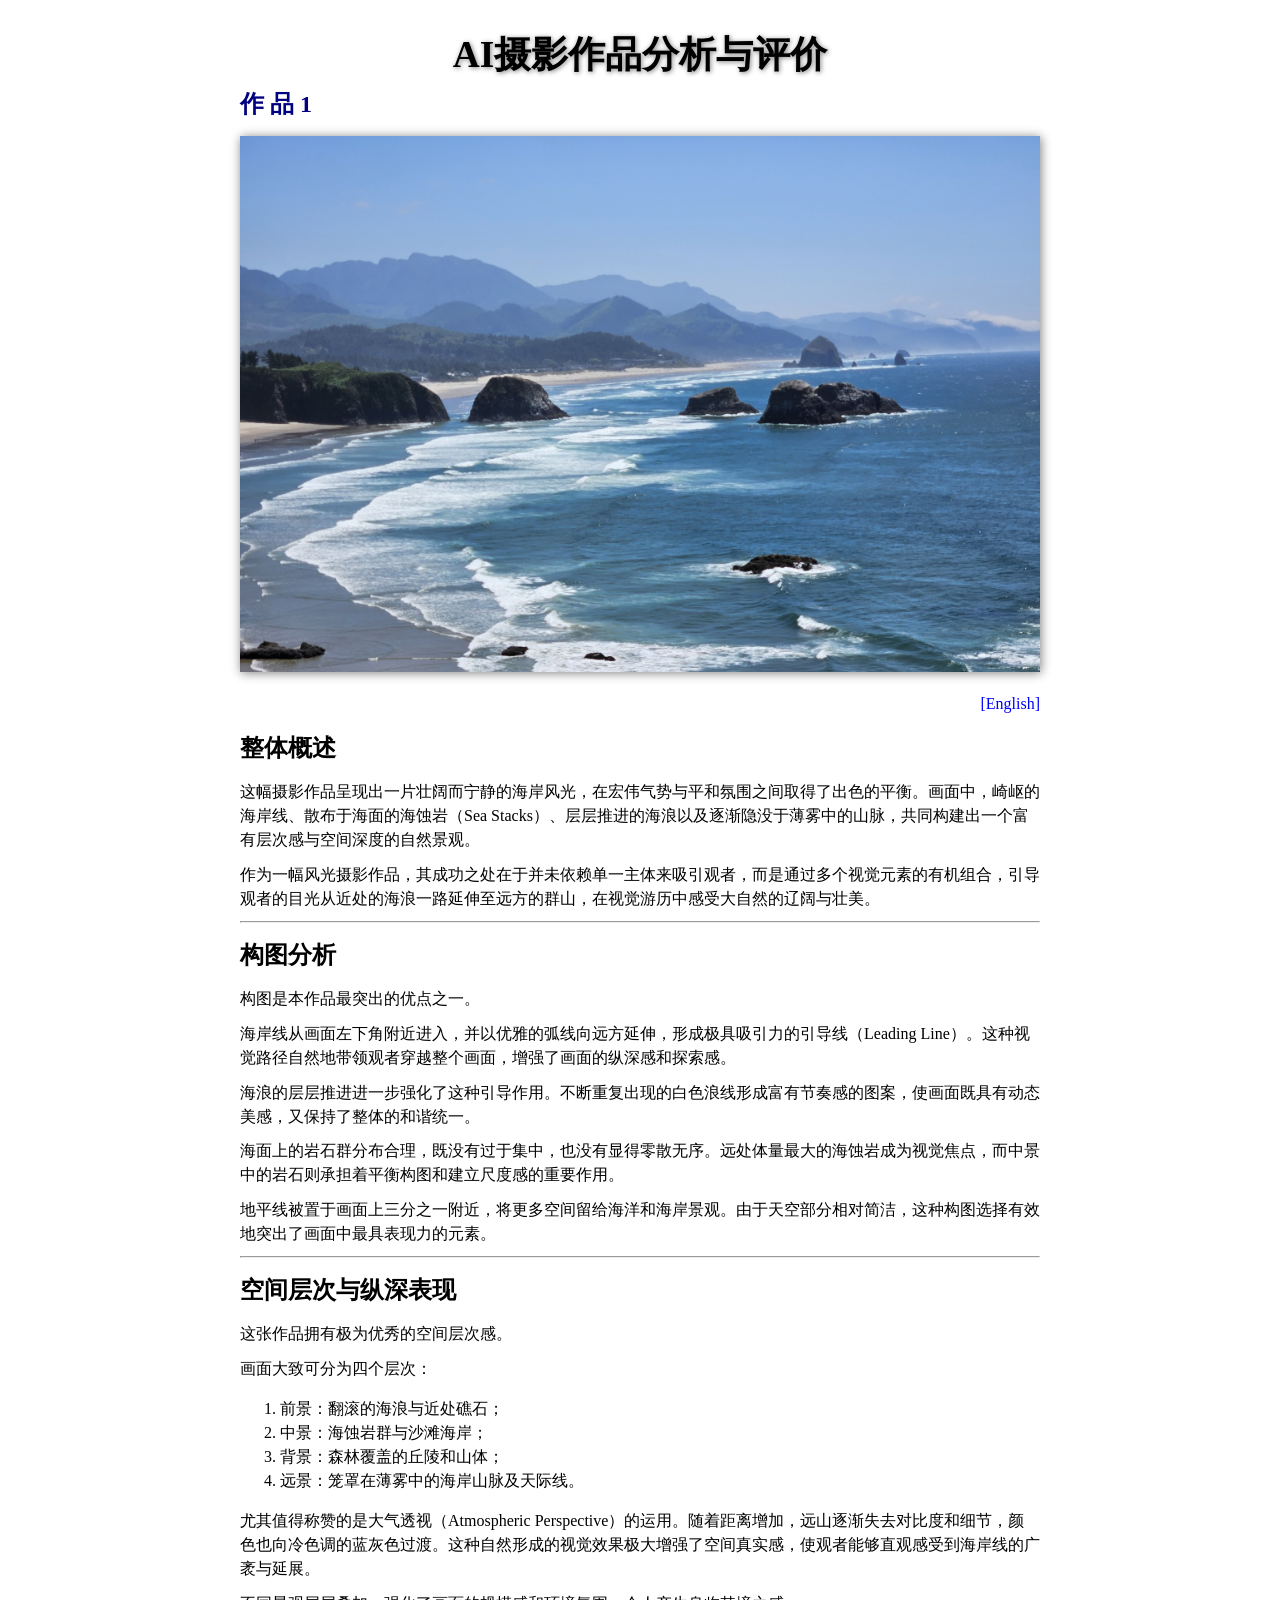
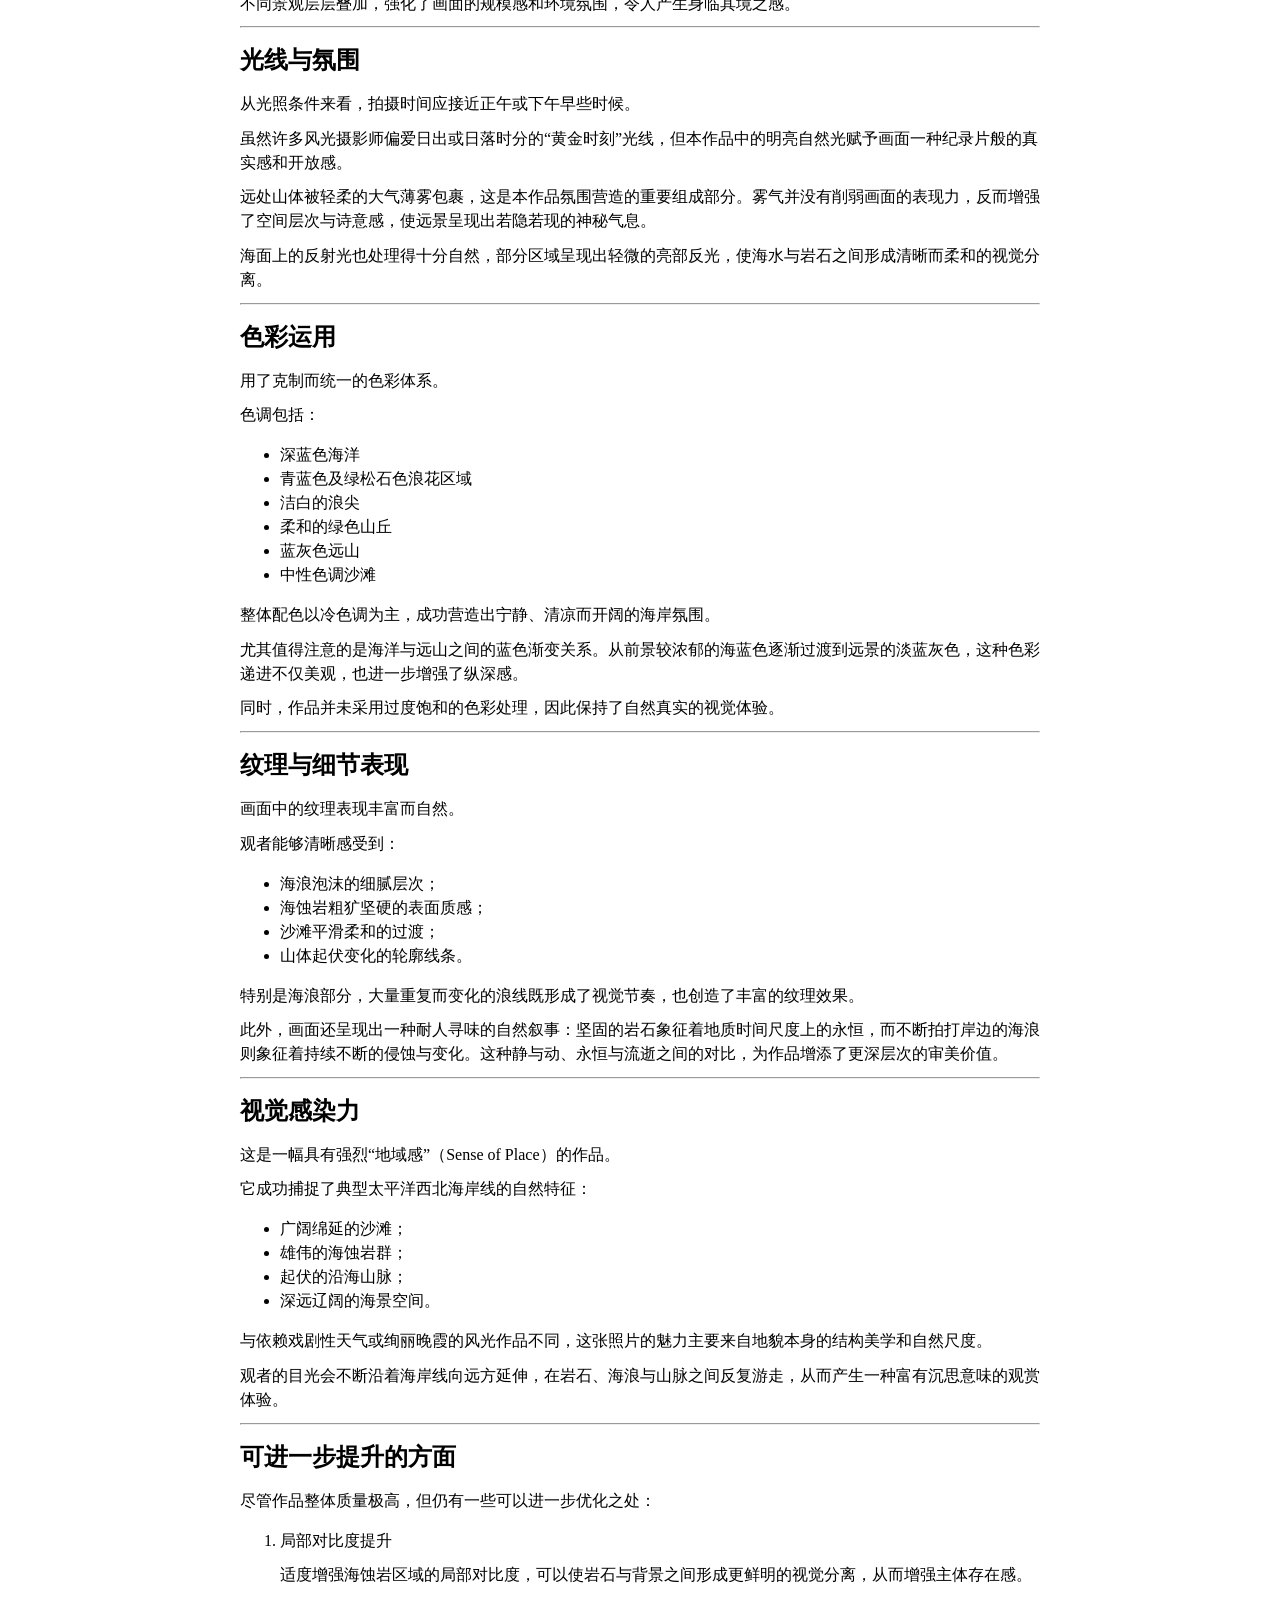
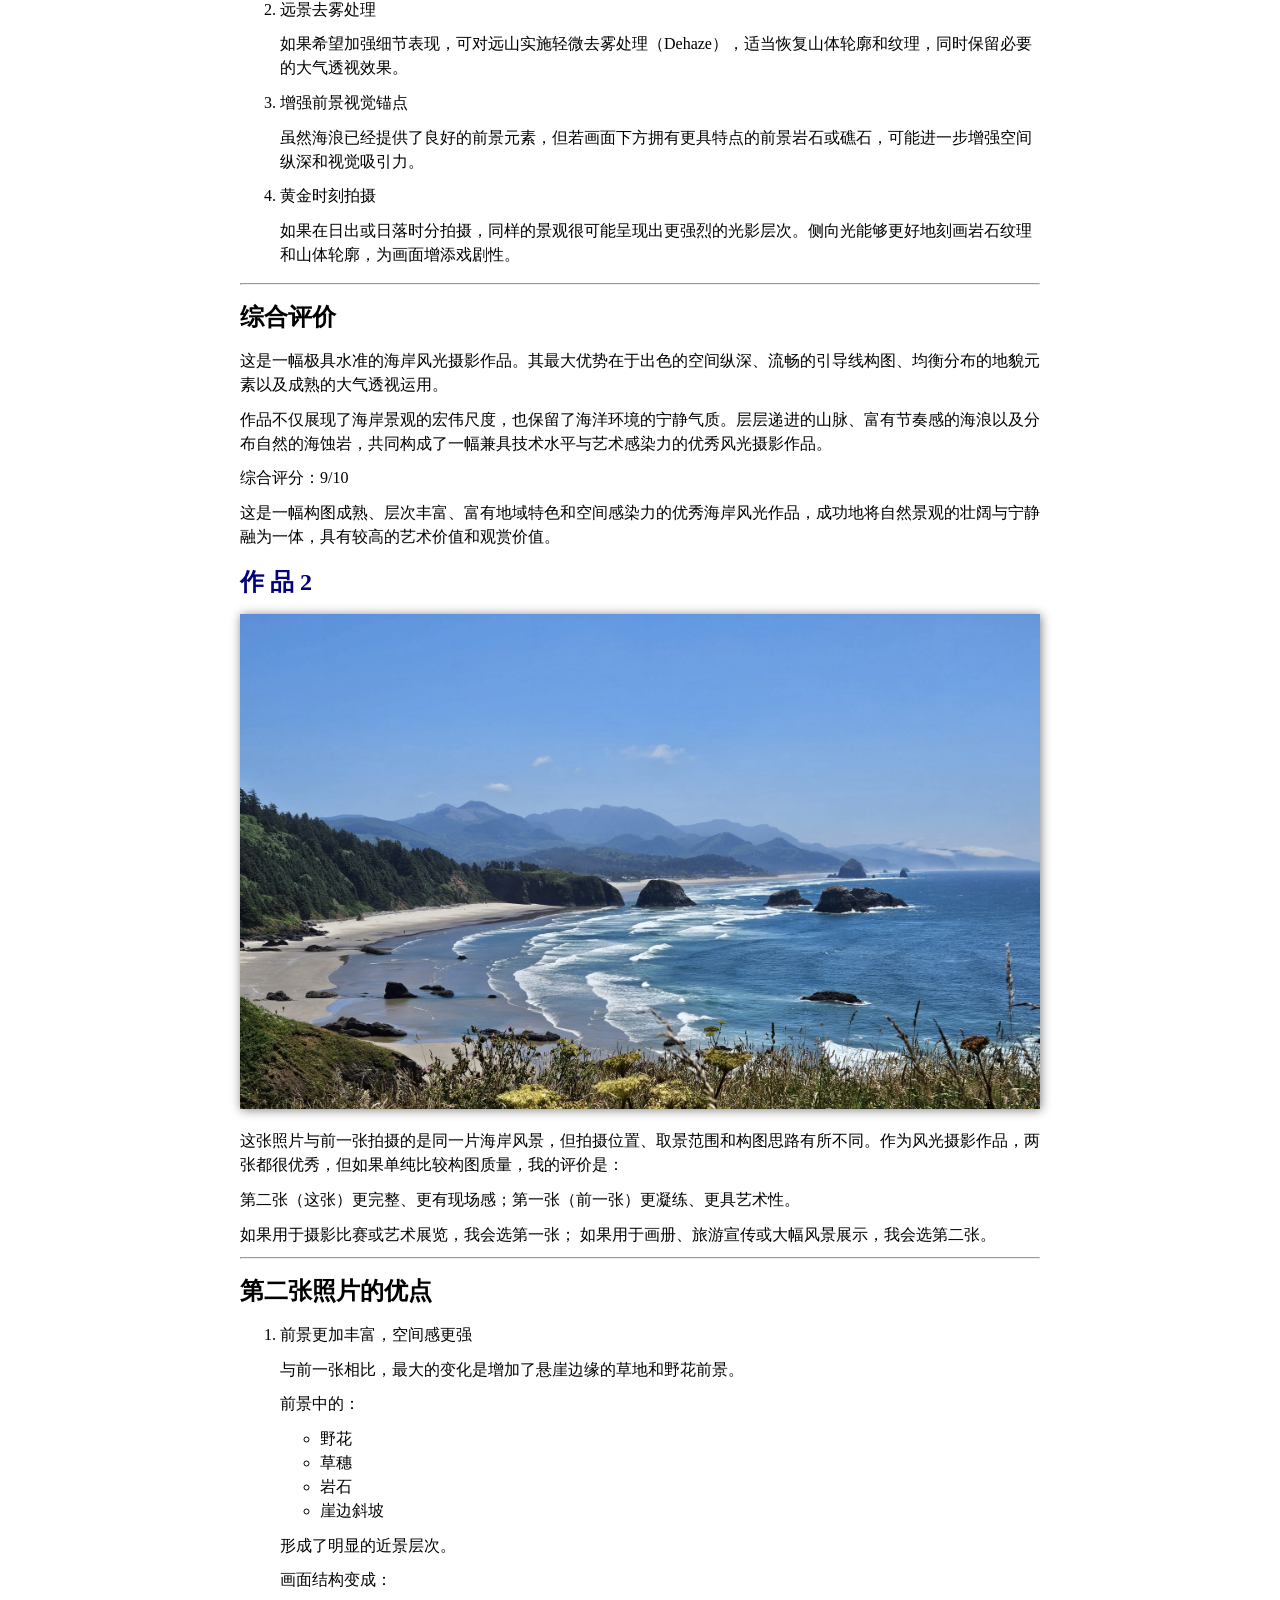
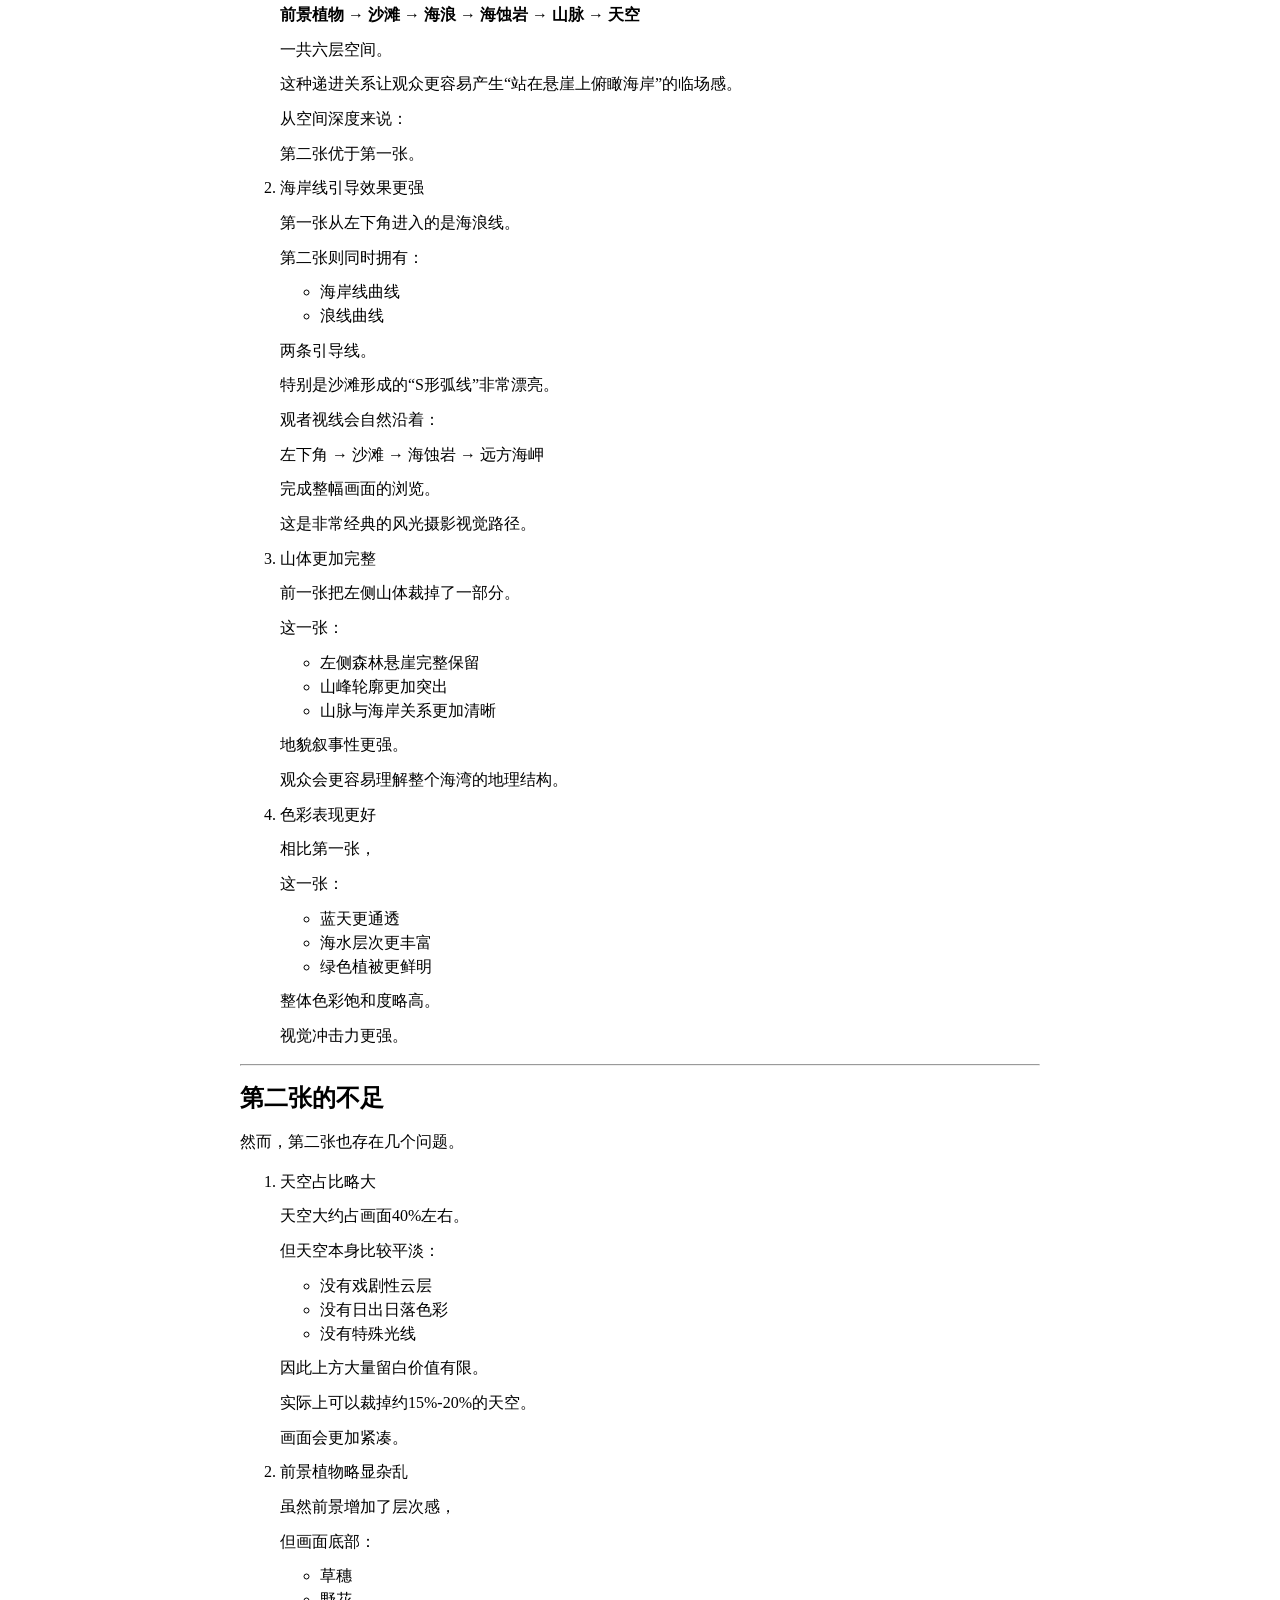
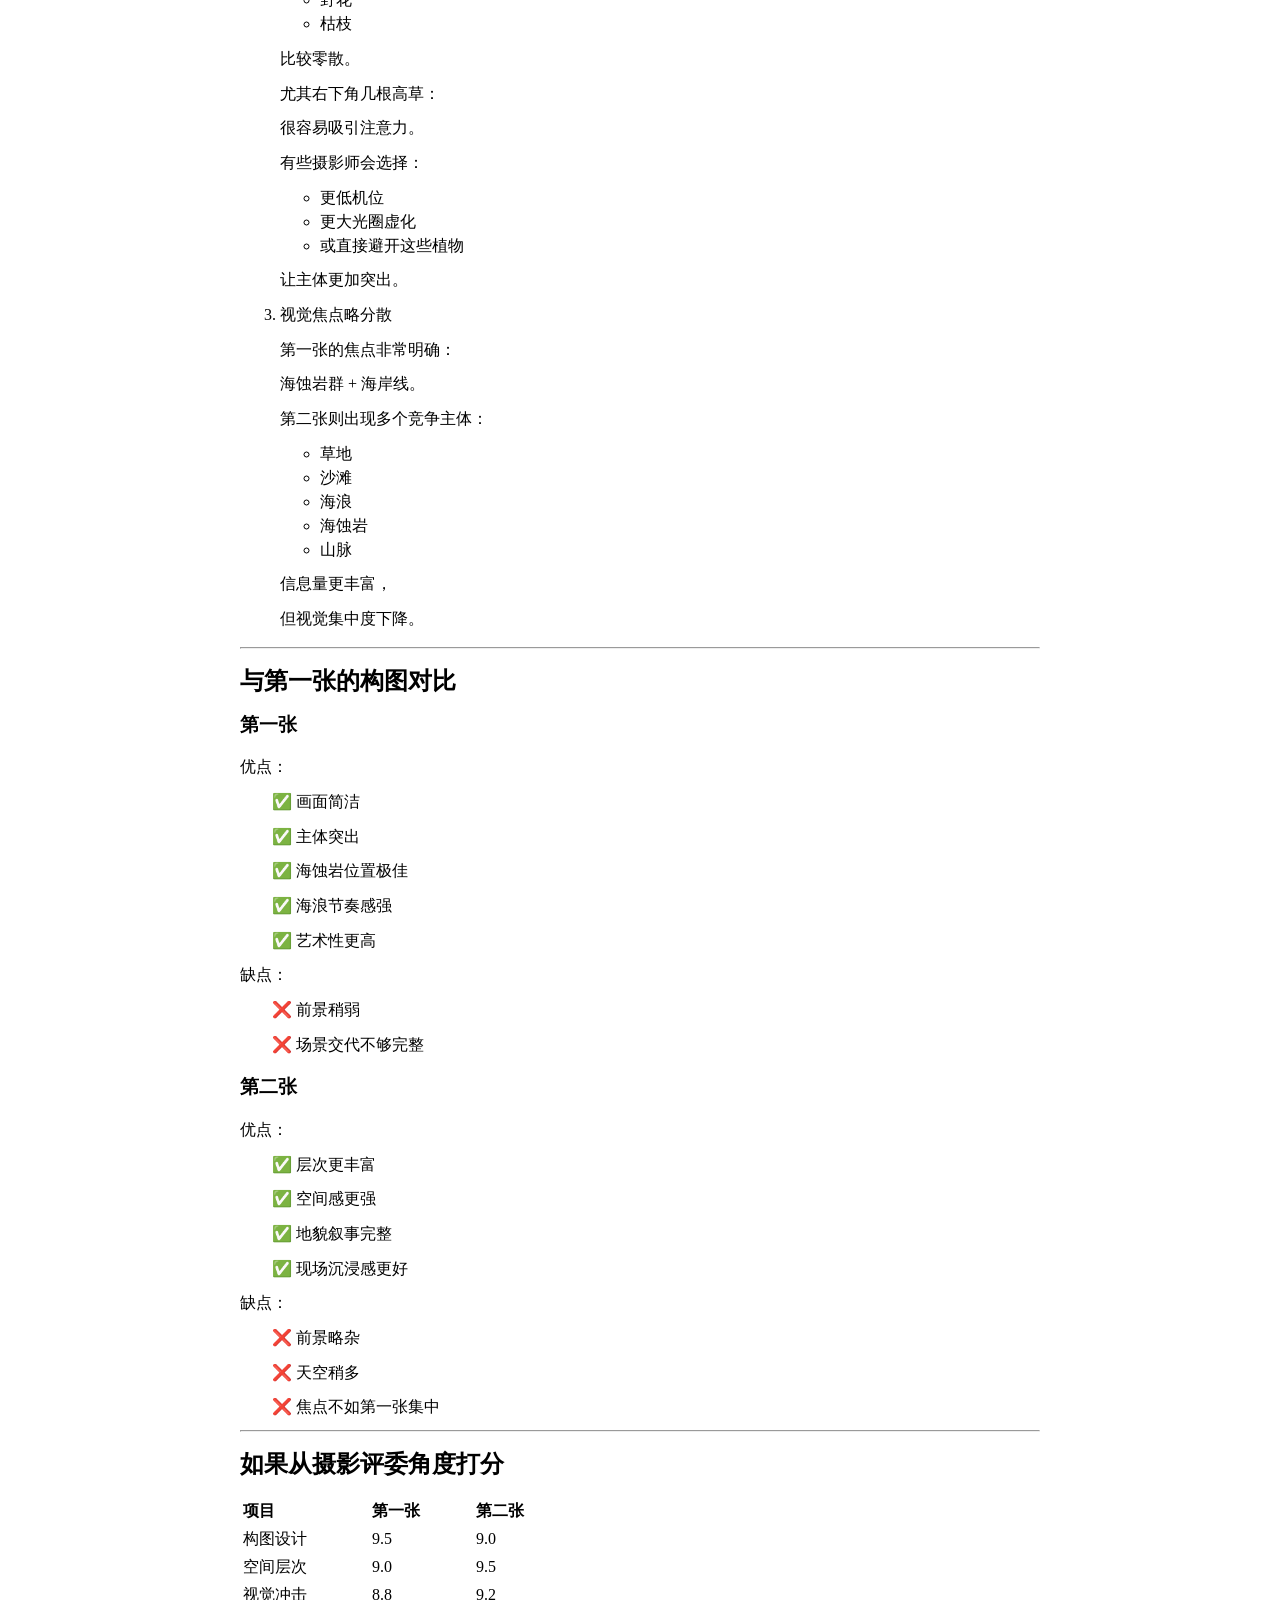
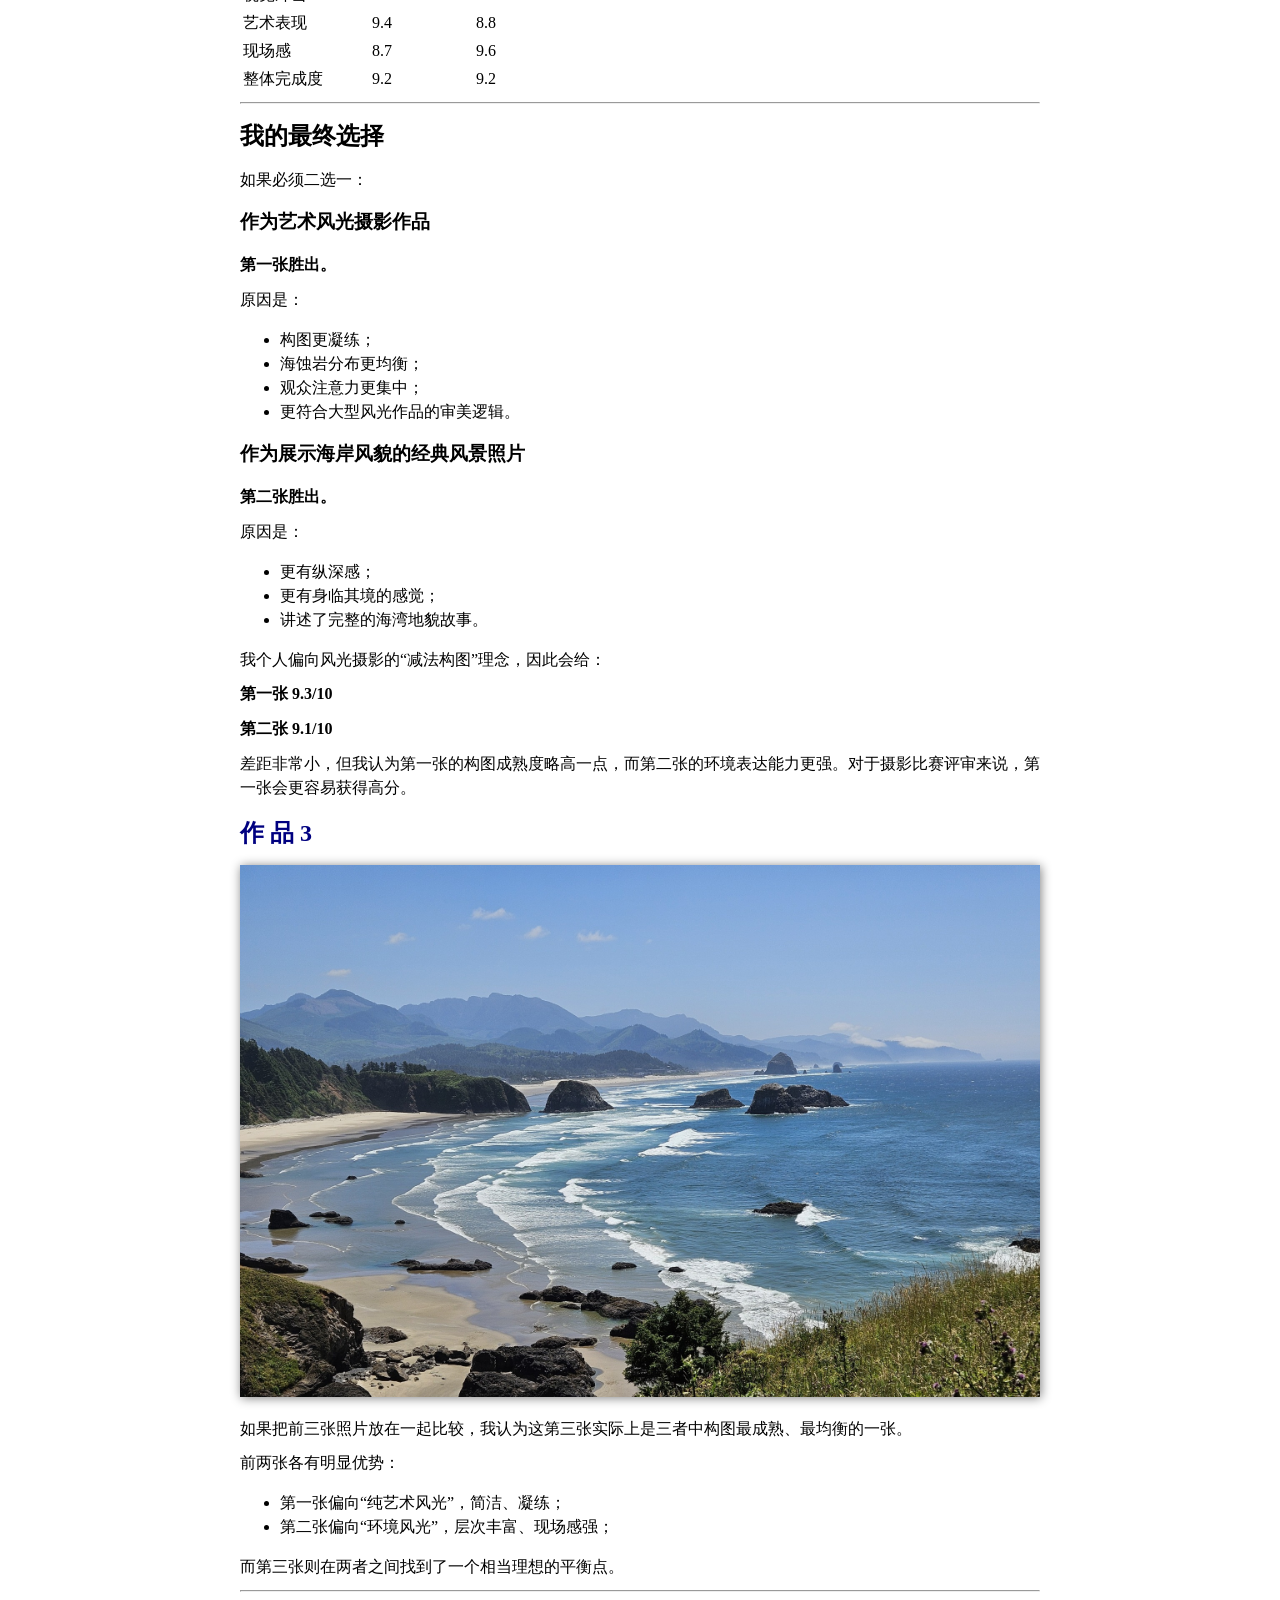
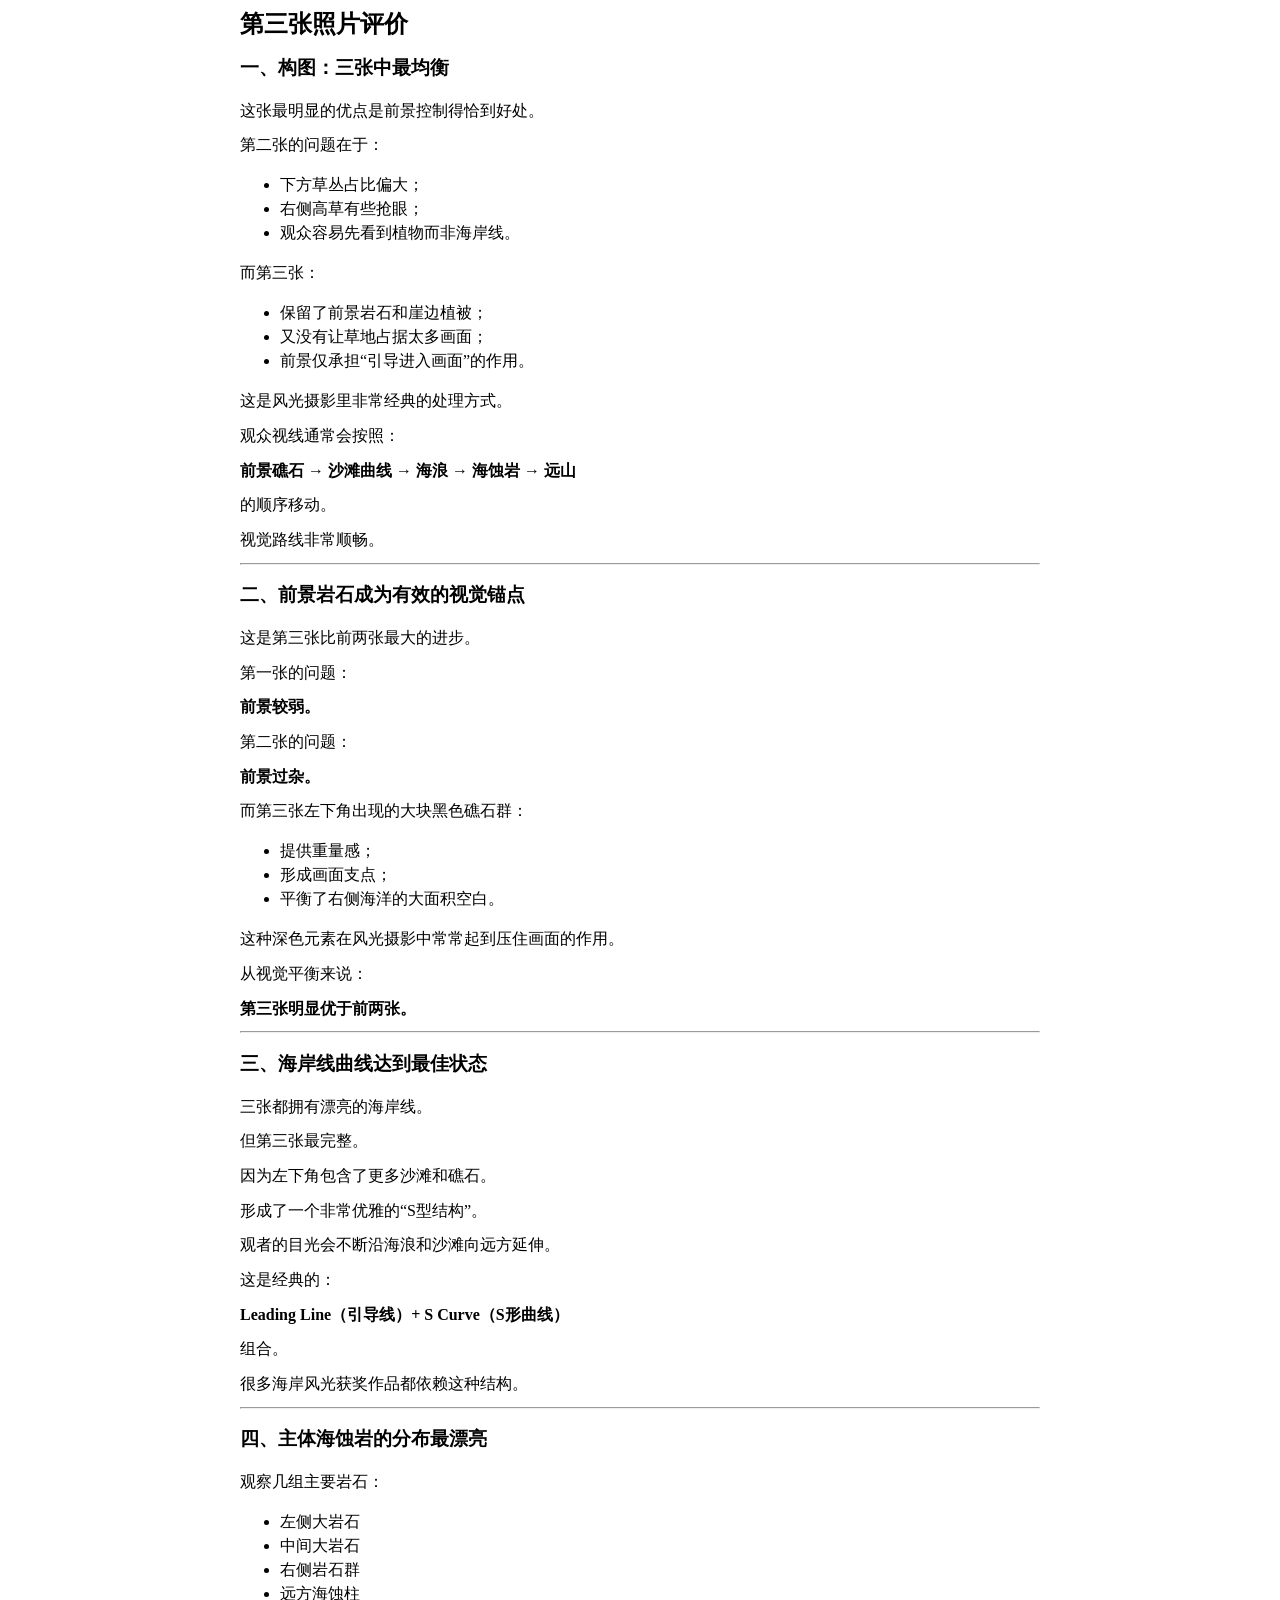
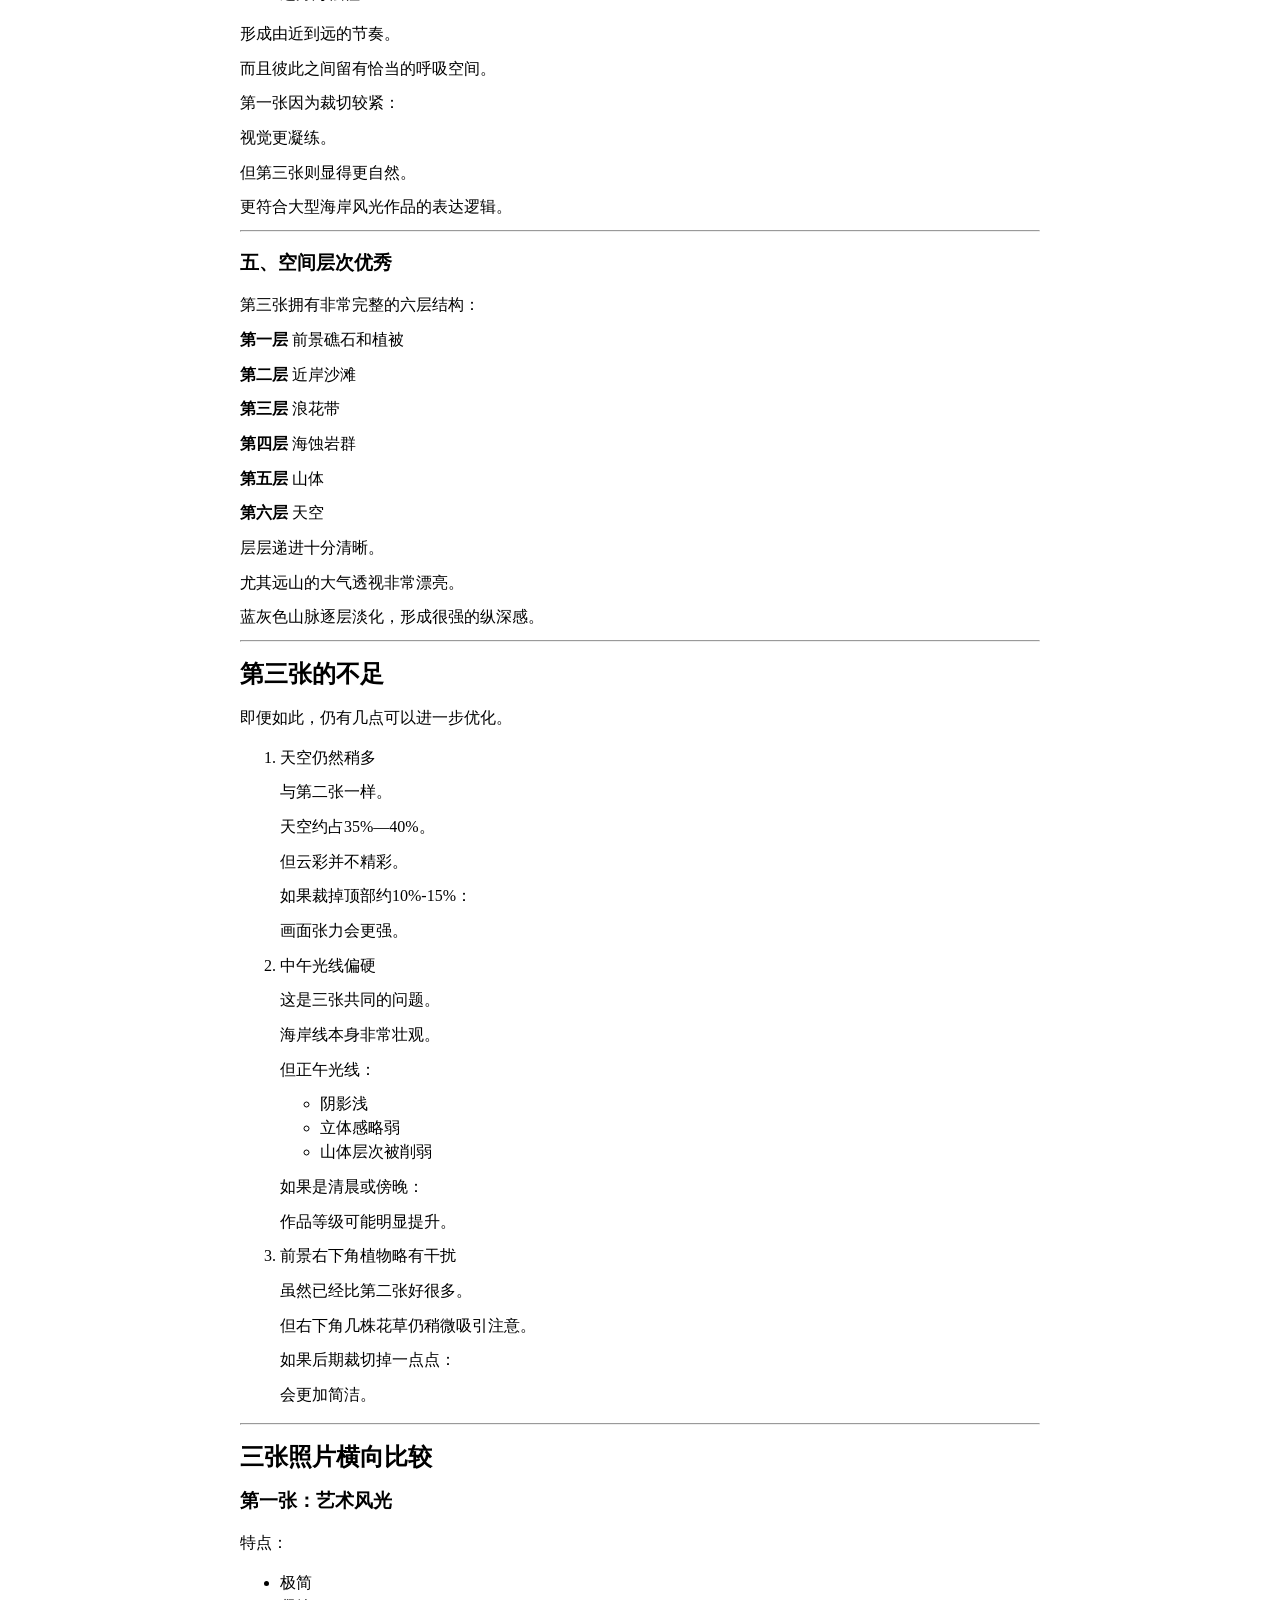
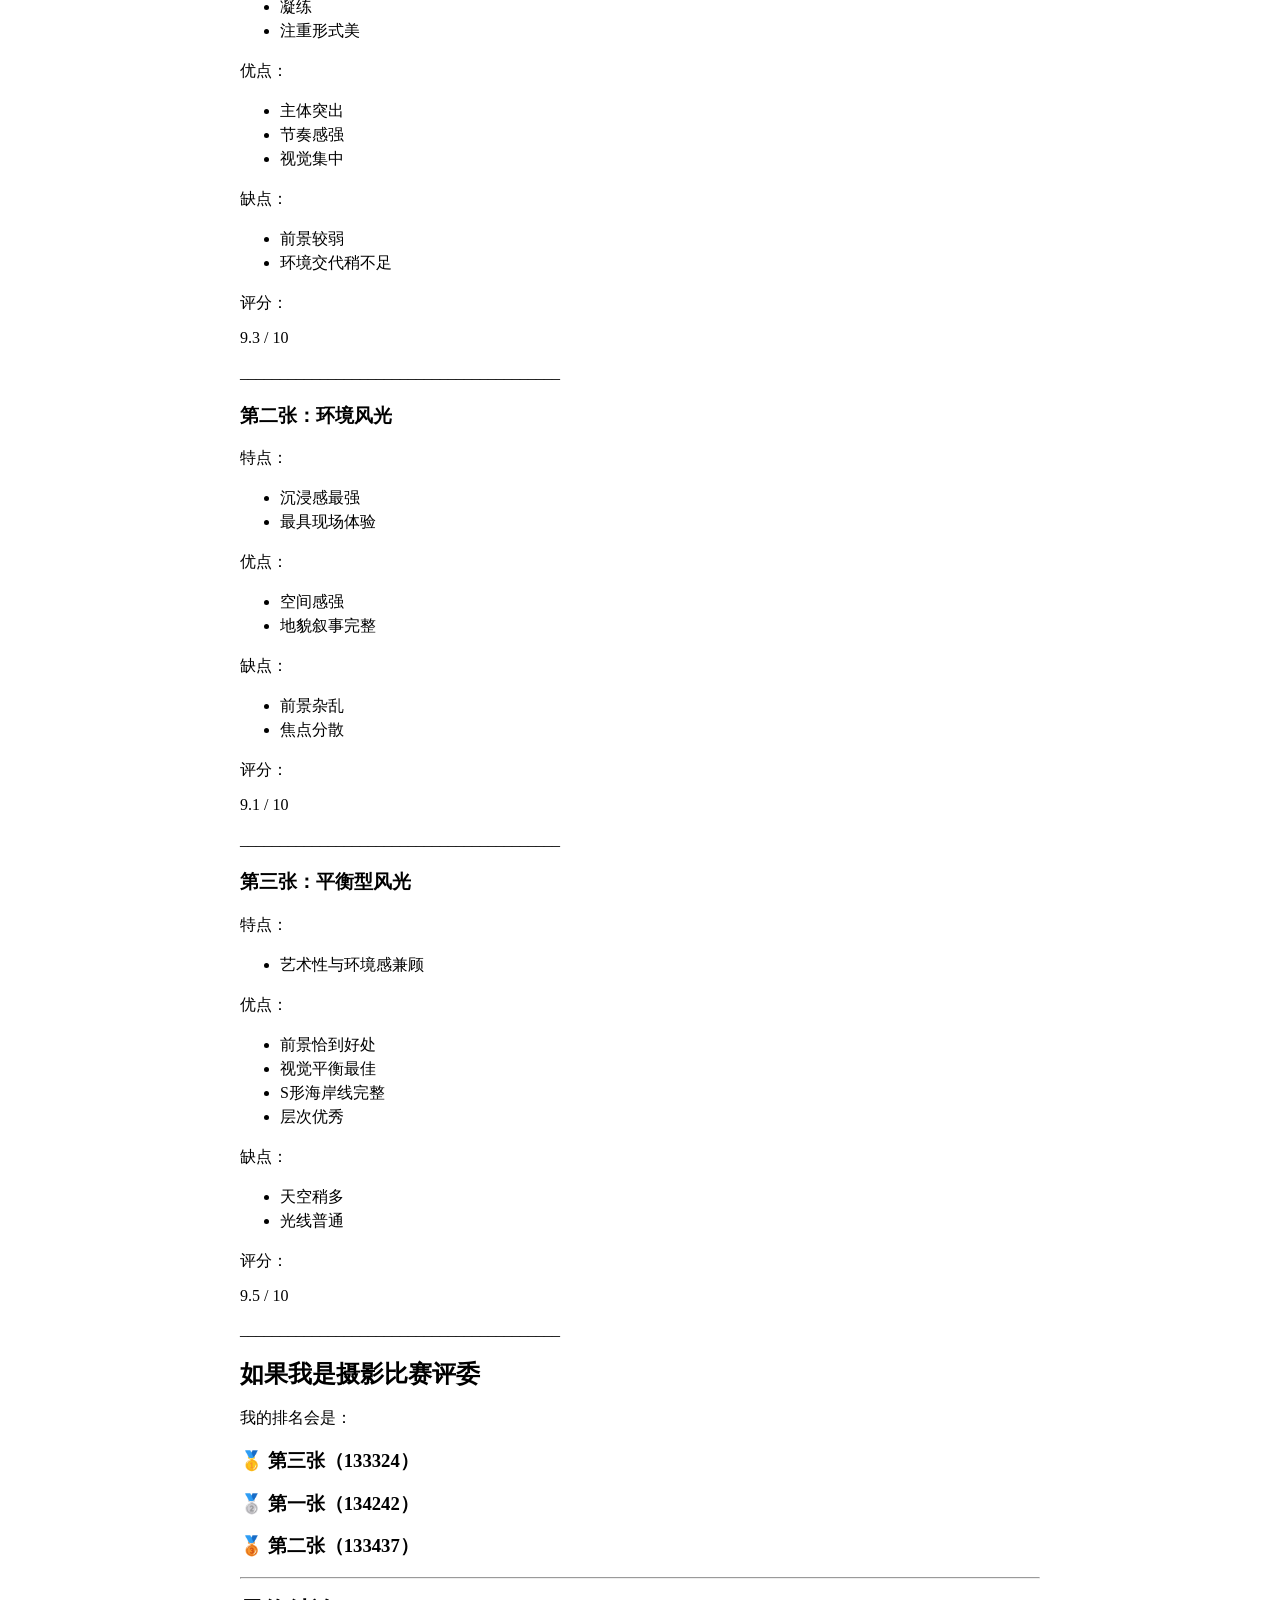
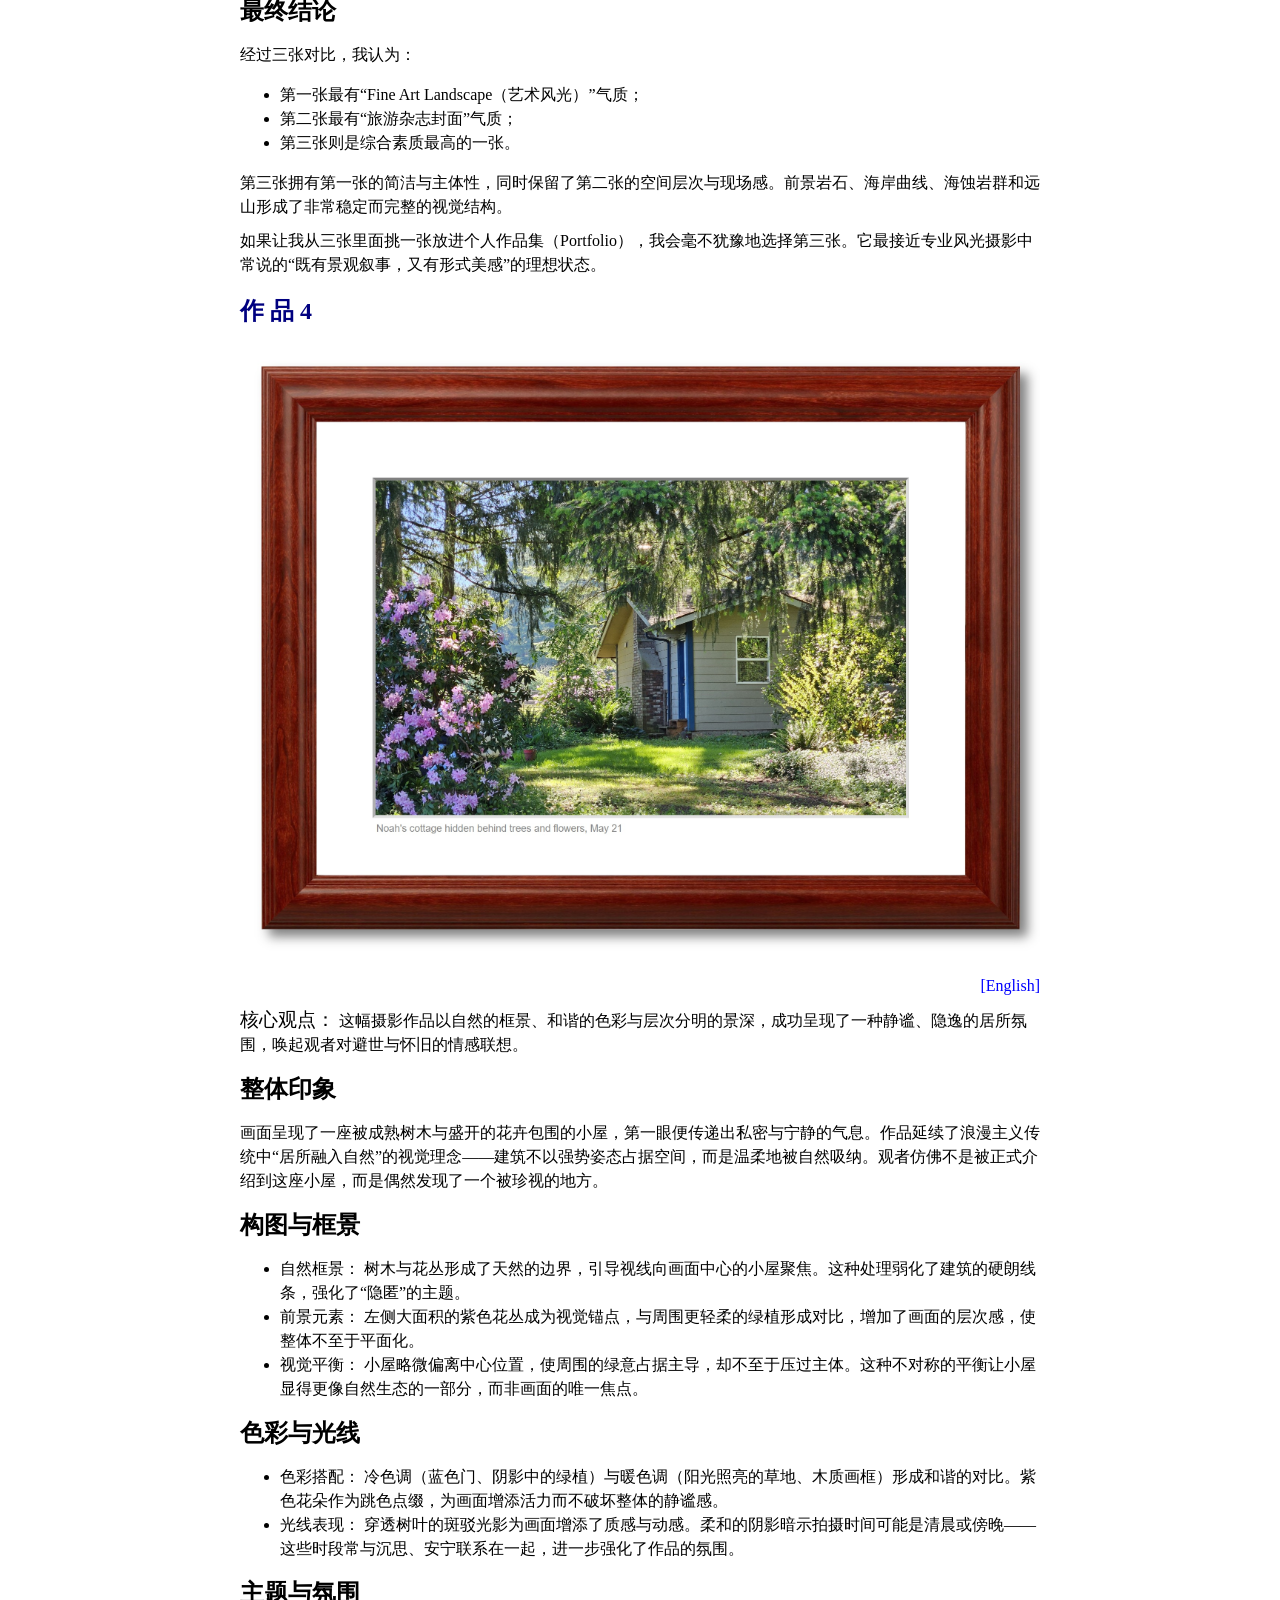
<file: critique.html>
<!DOCTYPE html>
<html>
<head>
<meta charset="utf-8">
<title>摄影评论</title>
<style type="text/css">
h1, h2, h3 { font-family: simhei; }
img { width:800px; box-shadow:1px 1px 10px #808080; margin-top:20px; margin-bottom:20px; display:block; }
p { margin-top:8pt; margin-bottom:8pt; }
.box { font-family:simsun; font-size:12pt; line-height:18pt; width:800px; padding:10px; text-align:left; border:0px solid red; }
.idnt { margin-left: 2em; }
.wkn { color: navy; margin-top:16pt; }
</style>
<script>
function show(pn, lang) {
	if (lang == "ch") {
		document.getElementById("cr"+pn+"ch").style.display = "block";
		document.getElementById("cr"+pn+"en").style.display = "none";
	} else {
		document.getElementById("cr"+pn+"ch").style.display = "none";
		document.getElementById("cr"+pn+"en").style.display = "block";
	}
}
</script>
</head>
<body>
<center>
<div class="box">
<h1 style="font:simhei; font-size:28pt; text-align:center; text-shadow:1px 1px 5px #808080;">AI摄影作品分析与评价</h1>
<h2 class="wkn">作 品 1</h2>
<img src="pictures/orbeaches/20260705_134242.jpg">

<div id="cr01ch" style="position:relative; width:800px; display:block;">
<p onclick="show('01', 'en')" style="position:relative; width:100%; text-align:right; margin-bottom:0px; color:blue; cursor:pointer;">[English]</p>
<h2>整体概述</h2>
<p>这幅摄影作品呈现出一片壮阔而宁静的海岸风光，在宏伟气势与平和氛围之间取得了出色的平衡。画面中，崎岖的海岸线、散布于海面的海蚀岩（Sea Stacks）、层层推进的海浪以及逐渐隐没于薄雾中的山脉，共同构建出一个富有层次感与空间深度的自然景观。</p>

<p>作为一幅风光摄影作品，其成功之处在于并未依赖单一主体来吸引观者，而是通过多个视觉元素的有机组合，引导观者的目光从近处的海浪一路延伸至远方的群山，在视觉游历中感受大自然的辽阔与壮美。</p>
<hr>

<h2>构图分析</h2>
<p>构图是本作品最突出的优点之一。</p>
<p>海岸线从画面左下角附近进入，并以优雅的弧线向远方延伸，形成极具吸引力的引导线（Leading Line）。这种视觉路径自然地带领观者穿越整个画面，增强了画面的纵深感和探索感。</p>
<p>海浪的层层推进进一步强化了这种引导作用。不断重复出现的白色浪线形成富有节奏感的图案，使画面既具有动态美感，又保持了整体的和谐统一。</p>
<p>海面上的岩石群分布合理，既没有过于集中，也没有显得零散无序。远处体量最大的海蚀岩成为视觉焦点，而中景中的岩石则承担着平衡构图和建立尺度感的重要作用。</p>
<p>地平线被置于画面上三分之一附近，将更多空间留给海洋和海岸景观。由于天空部分相对简洁，这种构图选择有效地突出了画面中最具表现力的元素。</p>
<hr>

<h2>空间层次与纵深表现</h2>
<p>这张作品拥有极为优秀的空间层次感。</p>
<p>画面大致可分为四个层次：</p>
<ol>
<li>前景：翻滚的海浪与近处礁石；</li>
<li>中景：海蚀岩群与沙滩海岸；</li>
<li>背景：森林覆盖的丘陵和山体；</li>
<li>远景：笼罩在薄雾中的海岸山脉及天际线。</li>
</ol>
<p>尤其值得称赞的是大气透视（Atmospheric Perspective）的运用。随着距离增加，远山逐渐失去对比度和细节，颜色也向冷色调的蓝灰色过渡。这种自然形成的视觉效果极大增强了空间真实感，使观者能够直观感受到海岸线的广袤与延展。</p>
<p>不同景观层层叠加，强化了画面的规模感和环境氛围，令人产生身临其境之感。</p>
<hr>

<h2>光线与氛围</h2>

<p>从光照条件来看，拍摄时间应接近正午或下午早些时候。</p>
<p>虽然许多风光摄影师偏爱日出或日落时分的“黄金时刻”光线，但本作品中的明亮自然光赋予画面一种纪录片般的真实感和开放感。</p>
<p>远处山体被轻柔的大气薄雾包裹，这是本作品氛围营造的重要组成部分。雾气并没有削弱画面的表现力，反而增强了空间层次与诗意感，使远景呈现出若隐若现的神秘气息。</p>
<p>海面上的反射光也处理得十分自然，部分区域呈现出轻微的亮部反光，使海水与岩石之间形成清晰而柔和的视觉分离。</p>
<hr>

<h2>色彩运用</h2>
<p>用了克制而统一的色彩体系。</p>
<p>色调包括：</p>
<ul>
<li>深蓝色海洋</li>
<li>青蓝色及绿松石色浪花区域</li>
<li>洁白的浪尖</li>
<li>柔和的绿色山丘</li>
<li>蓝灰色远山</li>
<li>中性色调沙滩</li>
</ul>
<p>整体配色以冷色调为主，成功营造出宁静、清凉而开阔的海岸氛围。</p>
<p>尤其值得注意的是海洋与远山之间的蓝色渐变关系。从前景较浓郁的海蓝色逐渐过渡到远景的淡蓝灰色，这种色彩递进不仅美观，也进一步增强了纵深感。</p>
<p>同时，作品并未采用过度饱和的色彩处理，因此保持了自然真实的视觉体验。</p>
<hr>

<h2>纹理与细节表现</h2>
<p>画面中的纹理表现丰富而自然。</p>
<p>观者能够清晰感受到：</p>
<ul>
<li>海浪泡沫的细腻层次；</li>
<li>海蚀岩粗犷坚硬的表面质感；</li>
<li>沙滩平滑柔和的过渡；</li>
<li>山体起伏变化的轮廓线条。</li>
</ul>

<p>特别是海浪部分，大量重复而变化的浪线既形成了视觉节奏，也创造了丰富的纹理效果。</p>
<p>此外，画面还呈现出一种耐人寻味的自然叙事：坚固的岩石象征着地质时间尺度上的永恒，而不断拍打岸边的海浪则象征着持续不断的侵蚀与变化。这种静与动、永恒与流逝之间的对比，为作品增添了更深层次的审美价值。</p>
<hr>

<h2>视觉感染力</h2>
<p>这是一幅具有强烈“地域感”（Sense of Place）的作品。</p>
<p>它成功捕捉了典型太平洋西北海岸线的自然特征：</p>
<ul>
<li>广阔绵延的沙滩；</li>
<li>雄伟的海蚀岩群；</li>
<li>起伏的沿海山脉；</li>
<li>深远辽阔的海景空间。</li>
</ul>
<p>与依赖戏剧性天气或绚丽晚霞的风光作品不同，这张照片的魅力主要来自地貌本身的结构美学和自然尺度。</p>
<p>观者的目光会不断沿着海岸线向远方延伸，在岩石、海浪与山脉之间反复游走，从而产生一种富有沉思意味的观赏体验。</p>
<hr>

<h2>可进一步提升的方面</h2>
<p>尽管作品整体质量极高，但仍有一些可以进一步优化之处：</p>
<ol>
<li>局部对比度提升</li>
<p>适度增强海蚀岩区域的局部对比度，可以使岩石与背景之间形成更鲜明的视觉分离，从而增强主体存在感。</p>
<li>远景去雾处理</li>
<p>如果希望加强细节表现，可对远山实施轻微去雾处理（Dehaze），适当恢复山体轮廓和纹理，同时保留必要的大气透视效果。</p>
<li>增强前景视觉锚点</li>
<p>虽然海浪已经提供了良好的前景元素，但若画面下方拥有更具特点的前景岩石或礁石，可能进一步增强空间纵深和视觉吸引力。</p>
<li>黄金时刻拍摄</li>
<p>如果在日出或日落时分拍摄，同样的景观很可能呈现出更强烈的光影层次。侧向光能够更好地刻画岩石纹理和山体轮廓，为画面增添戏剧性。</p>
</ol>
<hr>

<h2>综合评价</h2>
<p>这是一幅极具水准的海岸风光摄影作品。其最大优势在于出色的空间纵深、流畅的引导线构图、均衡分布的地貌元素以及成熟的大气透视运用。</p>
<p>作品不仅展现了海岸景观的宏伟尺度，也保留了海洋环境的宁静气质。层层递进的山脉、富有节奏感的海浪以及分布自然的海蚀岩，共同构成了一幅兼具技术水平与艺术感染力的优秀风光摄影作品。</p>

<p>综合评分：9/10</p>
<p>这是一幅构图成熟、层次丰富、富有地域特色和空间感染力的优秀海岸风光作品，成功地将自然景观的壮阔与宁静融为一体，具有较高的艺术价值和观赏价值。</p>
</div>

<div id="cr01en" style="position:relative; width:800px; font-family:arial; font-size:11pt; display:none;">
<p onclick="show('01', 'ch')" style="position:relative; width:100%; text-align:right; margin-bottom:0px; color:blue; cursor:pointer;">[中文]</p>
<h2 style="font-family:arial;">Overview</h2>
<p>This photograph presents a sweeping coastal landscape that balances grandeur and tranquility with considerable success. The image depicts a rugged shoreline lined with sea stacks, rolling surf, and receding mountain ranges that fade into the atmospheric haze of the distance. The scene is visually compelling, drawing the viewer through multiple layers of depth while showcasing the dramatic interaction between land, ocean, and sky.</p>
<p>The image succeeds particularly well as a scenic landscape photograph because it conveys both scale and serenity without relying on a single dominant subject. Instead, the composition invites the eye to travel through the frame, discovering successive visual elements from foreground waves to distant mountains.</p>
<hr>

<h2 style="font-family:arial;">Composition</h2>
<p>One of the strongest aspects of this photograph is its compositional structure.</p>
<p>The shoreline begins near the lower left corner and curves elegantly into the distance, creating a natural leading line that guides the viewer's eye through the image. The repeating bands of breaking waves reinforce this directional movement and establish a rhythmic visual pattern.</p>
<p>The sea stacks are strategically distributed throughout the middle ground rather than clustered together. This spacing creates visual balance and allows each formation to maintain its individual presence. The largest offshore rock near the horizon acts as a distant focal point, while the nearer formations provide anchoring elements that establish scale.</p>
<p>The horizon is positioned in the upper third of the frame, a choice that emphasizes the coastline and ocean rather than the sky. Given that the sky is relatively simple and cloudless, this allocation of space strengthens the image by focusing attention on the more visually rich landscape below.</p>
<hr>

<h2 style="font-family:arial;">Depth and Spatial Relationships</h2>
<p>The photograph demonstrates excellent depth through several overlapping layers:</p>
<ol>
	<li>Foreground: Breaking surf and smaller rock formations.
	<li>Middle Ground: Major sea stacks and beach.
	<li>Background: Forested hills and mountains.
	<li>Far Distance: Hazy coastal headlands and horizon.
</ol>
<p>The atmospheric perspective is particularly effective. As the mountains recede, their contrast diminishes and their color shifts toward cooler blue-gray tones. This natural gradation creates a convincing sense of distance and makes the coastline appear expansive.</p>
<p>The image communicates scale exceptionally well because each successive layer extends beyond the previous one, giving the viewer a sense that the landscape continues far beyond the frame.</p>
<hr>

<h2 style="font-family:arial;">Light and Atmosphere</h2>
<p>The lighting appears consistent with midday or early afternoon conditions. While landscape photographers often favor the warmer light of sunrise or sunset, the brighter illumination here contributes to the documentary quality of the scene.</p>
<p>Atmospheric haze is a major visual component. Rather than detracting from the image, it enhances mood and depth. The distant mountains gradually dissolve into soft blue tones, creating a sense of mystery and vastness.</p>
<p>There is also a subtle luminosity across the water surface. The reflected light brightens portions of the ocean and provides gentle visual separation between the waves and the darker rock formations.</p>
<hr>

<h2 style="font-family:arial;">Color Palette</h2>
<p>The color palette is restrained, harmonious, and appropriate for a coastal environment.</p>
<p>Dominant colors include:</p>
<ul>
	<li>Deep ocean blue
	<li>Turquoise and cyan in the surf
	<li>White wave crests
	<li>Muted green hillsides
	<li>Blue-gray mountains
	<li>Neutral sandy shoreline
</ul>
<p>The cool palette contributes to the photograph's calm character. The transition from darker blues in the foreground ocean to lighter, hazier blues in the distance further reinforces depth.</p>
<p>The absence of overly saturated colors allows the image to feel natural and authentic.</p>
<hr>

<h2 style="font-family:arial;">Texture and Detail</h2>
<p>Texture plays a significant role throughout the photograph.</p>
<p>The viewer can distinguish:</p>
<ul>
	<li>The foamy patterns of the breaking surf</li>
	<li>The rugged, weathered surfaces of the sea stacks</li>
	<li>The smooth beach contours</li>
	<li>The layered contours of the mountain ridges</li>
</ul>
<p>The waves are particularly effective because their repeated shapes create both visual rhythm and texture. The contrast between the dynamic water and the immovable rock formations introduces a subtle narrative of geological permanence versus constant erosion.</p>
<hr>

<h2 style="font-family:arial;">Visual Impact</h2>
<p>The photograph evokes a strong sense of place. It captures the essence of a rugged Pacific coastline—dramatic, expansive, and largely untamed.</p>
<p>Rather than focusing on dramatic weather or extreme lighting conditions, the image derives its power from geographical scale and natural form. The viewer's attention is continually drawn along the sweeping beach, through the offshore rock formations, and ultimately toward the distant mountains.</p>
<p>This progression creates a contemplative viewing experience that rewards prolonged observation.</p>
<hr>

<h2 style="font-family:arial;">Areas for Potential Improvement</h2>
<p>While the photograph is highly successful overall, a few refinements might increase its impact:</p>
<ul>
<li><b>Contrast</b></li>
<p>A modest increase in local contrast around the sea stacks could make them stand out slightly more against the atmospheric background.</p>
<li><b>Atmospheric Haze</b></li>
<p>Depending on artistic intent, selective dehazing of the distant mountains could reveal more ridge detail while maintaining depth.</p>
<li><b>Foreground Anchor</b></li>
<p>Although the surf provides strong visual interest, an additional prominent foreground element near the lower edge could further strengthen depth and create an even more immersive entry point into the scene.</p>
<li><b>Golden-Hour Opportunity</b></li>
<p>The scene itself would likely be extraordinary under sunrise or sunset light, when side illumination could accentuate textures in both the cliffs and sea stacks.</p>
</ul>
<hr>

<h2 style="font-family:arial;">Overall Assessment</h2>
<p>This is a compelling landscape photograph distinguished by excellent spatial depth, strong leading lines, balanced placement of geological features, and a sophisticated use of atmospheric perspective. The image communicates the immense scale of the coastline while maintaining a calm, elegant mood. Its greatest strengths are its layered composition, rhythmic wave patterns, and the way the mountains gradually recede into the distance.</p>
<p><b>Overall Rating: 9/10</b></p>
<p>A beautifully composed coastal landscape that successfully combines technical competence with a powerful sense of place and natural grandeur.</p>

</div>

<h2 class="wkn">作 品 2</h2>
<img src="pictures/orbeaches/20260705_133437.jpg">

<p>这张照片与前一张拍摄的是同一片海岸风景，但拍摄位置、取景范围和构图思路有所不同。作为风光摄影作品，两张都很优秀，但如果单纯比较构图质量，我的评价是：</p>
<p>第二张（这张）更完整、更有现场感；第一张（前一张）更凝练、更具艺术性。</p>
<p>如果用于摄影比赛或艺术展览，我会选第一张； 如果用于画册、旅游宣传或大幅风景展示，我会选第二张。</p>
<hr>

<h2>第二张照片的优点</h2>
<ol>
<li>前景更加丰富，空间感更强</li>
<p>与前一张相比，最大的变化是增加了悬崖边缘的草地和野花前景。</p>
<p>前景中的：</p>
<ul>
<li>野花</li>
<li>草穗</li>
<li>岩石</li>
<li>崖边斜坡</li>
</ul>
<p>形成了明显的近景层次。</p>
<p>画面结构变成：</p>
<p><b>前景植物 → 沙滩 → 海浪 → 海蚀岩 → 山脉 → 天空</b></p>
<p>一共六层空间。</p>
<p>这种递进关系让观众更容易产生“站在悬崖上俯瞰海岸”的临场感。</p>
<p>从空间深度来说：</p>
<p>第二张优于第一张。</p>

<li>海岸线引导效果更强</li>
<p>第一张从左下角进入的是海浪线。</p>
<p>第二张则同时拥有：</p>
<ul>
<li>海岸线曲线</li>
<li>浪线曲线</li>
</ul>
<p>两条引导线。</p>
<p>特别是沙滩形成的“S形弧线”非常漂亮。</p>
<p>观者视线会自然沿着：</p>
<p>左下角 → 沙滩 → 海蚀岩 → 远方海岬</p>
<p>完成整幅画面的浏览。</p>
<p>这是非常经典的风光摄影视觉路径。</p>

<li>山体更加完整</li>
<p>前一张把左侧山体裁掉了一部分。</p>
<p>这一张：</p>
<ul>
<li>左侧森林悬崖完整保留</li>
<li>山峰轮廓更加突出</li>
<li>山脉与海岸关系更加清晰</li>
</ul>
<p>地貌叙事性更强。</p>
<p>观众会更容易理解整个海湾的地理结构。</p>

<li>色彩表现更好</li>
<p>相比第一张，</p>
<p>这一张：</p>
<ul>
<li>蓝天更通透</li>
<li>海水层次更丰富</li>
<li>绿色植被更鲜明</li>
</ul>
<p>整体色彩饱和度略高。</p>
<p>视觉冲击力更强。</p>
</ol>
<hr>

<h2>第二张的不足</h2>
<p>然而，第二张也存在几个问题。</p>
<ol>
<li>天空占比略大</li>
<p>天空大约占画面40%左右。</p>
<p>但天空本身比较平淡：</p>
<ul>
<li>没有戏剧性云层</li>
<li>没有日出日落色彩</li>
<li>没有特殊光线</li>
</ul>
<p>因此上方大量留白价值有限。</p>
<p>实际上可以裁掉约15%-20%的天空。</p>
<p>画面会更加紧凑。</p>

<li>前景植物略显杂乱</li>
<p>虽然前景增加了层次感，</p>
<p>但画面底部：</p>
<ul>
<li>草穗</li>
<li>野花</li>
<li>枯枝</li>
</ul>
<p>比较零散。</p>
<p>尤其右下角几根高草：</p>
<p>很容易吸引注意力。</p>
<p>有些摄影师会选择：</p>
<ul>
<li>更低机位</li>
<li>更大光圈虚化</li>
<li>或直接避开这些植物</li>
</ul>
<p>让主体更加突出。</p>

<li>视觉焦点略分散</li>
<p>第一张的焦点非常明确：</p>
<p>海蚀岩群 + 海岸线。</p>
<p>第二张则出现多个竞争主体：</p>
<ul>
<li>草地</li>
<li>沙滩</li>
<li>海浪</li>
<li>海蚀岩</li>
<li>山脉</li>
</ul>
<p>信息量更丰富，</p>
<p>但视觉集中度下降。</p>
</ol>
<hr>

<h2>与第一张的构图对比</h2>
<h3>第一张</h3>
<p>优点：</p>
<p class="idnt">✅ 画面简洁</p>
<p class="idnt">✅ 主体突出</p>
<p class="idnt">✅ 海蚀岩位置极佳</p>
<p class="idnt">✅ 海浪节奏感强</p>
<p class="idnt">✅ 艺术性更高</p>
<p>缺点：</p>
<p class="idnt">❌ 前景稍弱</p>
<p class="idnt">❌ 场景交代不够完整</p>

<h3>第二张</h3>
<p>优点：</p>
<p class="idnt">✅ 层次更丰富
<p class="idnt">✅ 空间感更强
<p class="idnt">✅ 地貌叙事完整
<p class="idnt">✅ 现场沉浸感更好
<p>缺点：</p>
<p class="idnt">❌ 前景略杂</p>
<p class="idnt">❌ 天空稍多</p>
<p class="idnt">❌ 焦点不如第一张集中</p>
<hr>

<h2>如果从摄影评委角度打分</h2>
<table>
<tr><th width="125">项目</th>	<th width="100">第一张</th>	<th width="100">第二张</th></tr>
<tr><td>构图设计</td>	<td>9.5</td>	<td>9.0</td></tr>
<tr><td>空间层次</td>	<td>9.0</td>	<td>9.5</td></tr>
<tr><td>视觉冲击</td>	<td>8.8</td>	<td>9.2</td></tr>
<tr><td>艺术表现</td>	<td>9.4</td>	<td>8.8</td></tr>
<tr><td>现场感</td>	<td>8.7</td>	<td>9.6</td></tr>
<tr><td>整体完成度</td>	<td>9.2</td>	<td>9.2</td></tr>
</table>
<hr>

<h2>我的最终选择</h2>
<p>如果必须二选一：</p>
<h3>作为艺术风光摄影作品</h3>
<p><b>第一张胜出。</b></p>
<p>原因是：</p>
<ul>
<li>构图更凝练；</li>
<li>海蚀岩分布更均衡；</li>
<li>观众注意力更集中；</li>
<li>更符合大型风光作品的审美逻辑。</li>
</ul>

<h3>作为展示海岸风貌的经典风景照片</h3>
<p><b>第二张胜出。</b></p>

<p>原因是：</p>
<ul>
<li>更有纵深感；</li>
<li>更有身临其境的感觉；</li>
<li>讲述了完整的海湾地貌故事。</li>
</ul>

<p>我个人偏向风光摄影的“减法构图”理念，因此会给：</p>
<p><b>第一张 9.3/10</b></p>
<p><b>第二张 9.1/10</b></p>

<p>差距非常小，但我认为第一张的构图成熟度略高一点，而第二张的环境表达能力更强。对于摄影比赛评审来说，第一张会更容易获得高分。</p>

<h2 class="wkn">作 品 3</h2>
<img src="pictures/orbeaches/20260705_133324.jpg">

<p>如果把前三张照片放在一起比较，我认为这第三张实际上是三者中构图最成熟、最均衡的一张。</p>
<p>前两张各有明显优势：</p>
<ul>
<li>第一张偏向“纯艺术风光”，简洁、凝练；</li>
<li>第二张偏向“环境风光”，层次丰富、现场感强；</li>
</ul>
<p>而第三张则在两者之间找到了一个相当理想的平衡点。</p>
<hr>

<h2>第三张照片评价</h2>

<h3>一、构图：三张中最均衡</h3>
<p>这张最明显的优点是前景控制得恰到好处。</p>
<p>第二张的问题在于：</p>
<ul>
<li>下方草丛占比偏大；</li>
<li>右侧高草有些抢眼；</li>
<li>观众容易先看到植物而非海岸线。</li>
</ul>

<p>而第三张：</p>
<ul>
<li>保留了前景岩石和崖边植被；</li>
<li>又没有让草地占据太多画面；</li>
<li>前景仅承担“引导进入画面”的作用。</li>
</ul>

<p>这是风光摄影里非常经典的处理方式。</p>
<p>观众视线通常会按照：</p>
<p><b>前景礁石 → 沙滩曲线 → 海浪 → 海蚀岩 → 远山</b></p>
<p>的顺序移动。</p>
<p>视觉路线非常顺畅。</p>
<hr>

<h3>二、前景岩石成为有效的视觉锚点</h3>
<p>这是第三张比前两张最大的进步。</p>
<p>第一张的问题：</p>
<p><b>前景较弱。</b></p>
<p>第二张的问题：</p>
<p><b>前景过杂。</b></p>
<p>而第三张左下角出现的大块黑色礁石群：</p>
<ul>
<li>提供重量感；</li>
<li>形成画面支点；</li>
<li>平衡了右侧海洋的大面积空白。</li>
</ul>
<p>这种深色元素在风光摄影中常常起到压住画面的作用。</p>
<p>从视觉平衡来说：</p>
<p><b>第三张明显优于前两张。</b></p>
<hr>

<h3>三、海岸线曲线达到最佳状态</h3>
<p>三张都拥有漂亮的海岸线。</p>
<p>但第三张最完整。</p>
<p>因为左下角包含了更多沙滩和礁石。</p>
<p>形成了一个非常优雅的“S型结构”。</p>
<p>观者的目光会不断沿海浪和沙滩向远方延伸。</p>
<p>这是经典的：</p>
<p><b>Leading Line（引导线）+ S Curve（S形曲线）</b></p>
<p>组合。</p>
<p>很多海岸风光获奖作品都依赖这种结构。</p>
<hr>

<h3>四、主体海蚀岩的分布最漂亮</h3>
<p>观察几组主要岩石：</p>
<ul>
<li>左侧大岩石</li>
<li>中间大岩石</li>
<li>右侧岩石群</li>
<li>远方海蚀柱</li>
</ul>
<p>形成由近到远的节奏。</p>
<p>而且彼此之间留有恰当的呼吸空间。</p>
<p>第一张因为裁切较紧：</p>
<p>视觉更凝练。</p>
<p>但第三张则显得更自然。</p>
<p>更符合大型海岸风光作品的表达逻辑。</p>
<hr>

<h3>五、空间层次优秀</h3>
<p>第三张拥有非常完整的六层结构：</p>
<p><b>第一层</b> 前景礁石和植被</p>
<p><b>第二层</b> 近岸沙滩</p>
<p><b>第三层</b> 浪花带</p>
<p><b>第四层</b> 海蚀岩群</p>
<p><b>第五层</b> 山体</p>
<p><b>第六层</b> 天空</p>
<p>层层递进十分清晰。</p>
<p>尤其远山的大气透视非常漂亮。</p>
<p>蓝灰色山脉逐层淡化，形成很强的纵深感。</p>
<hr>

<h2>第三张的不足</h2>
<p>即便如此，仍有几点可以进一步优化。</p>
<ol>
<li>天空仍然稍多</li>
<p>与第二张一样。</p>
<p>天空约占35%—40%。</p>
<p>但云彩并不精彩。</p>
<p>如果裁掉顶部约10%-15%：</p>
<p>画面张力会更强。</p>

<li>中午光线偏硬</li>
<p>这是三张共同的问题。</p>
<p>海岸线本身非常壮观。</p>
<p>但正午光线：</p>
<ul>
<li>阴影浅</li>
<li>立体感略弱</li>
<li>山体层次被削弱</li>
</ul>
<p>如果是清晨或傍晚：</p>
<p>作品等级可能明显提升。</p>

<li>前景右下角植物略有干扰</li>
<p>虽然已经比第二张好很多。</p>
<p>但右下角几株花草仍稍微吸引注意。</p>
<p>如果后期裁切掉一点点：</p>
<p>会更加简洁。</p>
</ol>
<hr>

<h2>三张照片横向比较</h2>
<h3>第一张：艺术风光</h3>
<p>特点：</p>
<ul>
<li>极简</li>
<li>凝练</li>
<li>注重形式美</li>
</ul>
<p>优点：</p>
<ul>
<li>主体突出</li>
<li>节奏感强</li>
<li>视觉集中</li>
</ul>
<p>缺点：</p>
<ul>
<li>前景较弱</li>
<li>环境交代稍不足</li>
</ul>

<p>评分：</p>
<p>9.3 / 10</p>
________________________________________
<h3>第二张：环境风光</h3>
<p>特点：</p>
<ul>
<li>沉浸感最强</li>
<li>最具现场体验</li>
</ul>
<p>优点：</p>
<ul>
<li>空间感强</li>
<li>地貌叙事完整</li>
</ul>
<p>缺点：</p>
<ul>
<li>前景杂乱</li>
<li>焦点分散</li>
</ul>
<p>评分：</p>
<p>9.1 / 10</p>
________________________________________
<h3>第三张：平衡型风光</h3>
<p>特点：</p>
<ul>
<li>艺术性与环境感兼顾</li>
</ul>
<p>优点：</p>
<ul>
<li>前景恰到好处</li>
<li>视觉平衡最佳</li>
<li>S形海岸线完整</li>
<li>层次优秀</li>
</ul>
<p>缺点：</p>
<ul>
<li>天空稍多</li>
<li>光线普通</li>
</ul>
<p>评分：</p>
<p>9.5 / 10</p>
________________________________________
<h2>如果我是摄影比赛评委</h2>
<p>我的排名会是：</p>
<h3>🥇 第三张（133324）</h3>
<h3>🥈 第一张（134242）</h3>
<h3>🥉 第二张（133437）</h3>
<hr>

<h2>最终结论</h2>
<p>经过三张对比，我认为：</p>
<ul>
<li>第一张最有“Fine Art Landscape（艺术风光）”气质；</li>
<li>第二张最有“旅游杂志封面”气质；</li>
<li>第三张则是综合素质最高的一张。</li>
</ul>
<p>第三张拥有第一张的简洁与主体性，同时保留了第二张的空间层次与现场感。前景岩石、海岸曲线、海蚀岩群和远山形成了非常稳定而完整的视觉结构。</p>
<p>如果让我从三张里面挑一张放进个人作品集（Portfolio），我会毫不犹豫地选择第三张。它最接近专业风光摄影中常说的“既有景观叙事，又有形式美感”的理想状态。</p>


<h2 class="wkn">作 品 4</h2>
<img src="pictures/Noahs_cottage.jpg" style="border:none; box-shadow:none;">

<div id="cr04ch" style="position:relative; width:800px; font-family:simsun; font-size:12pt; display:block;">
<p onclick="show('04', 'en')" style="position:relative; width:100%; text-align:right; color:blue; cursor:pointer;">[English]</p>

<p><span style="font-family:simhei; font-size:14pt;">核心观点：</span> 这幅摄影作品以自然的框景、和谐的色彩与层次分明的景深，成功呈现了一种静谧、隐逸的居所氛围，唤起观者对避世与怀旧的情感联想。</p>
<h2>整体印象</h2>
<p>画面呈现了一座被成熟树木与盛开的花卉包围的小屋，第一眼便传递出私密与宁静的气息。作品延续了浪漫主义传统中“居所融入自然”的视觉理念——建筑不以强势姿态占据空间，而是温柔地被自然吸纳。观者仿佛不是被正式介绍到这座小屋，而是偶然发现了一个被珍视的地方。</p>
<h2>构图与框景</h2>
<ul>
<li><span style="font-family:simhei; font-size:12pt;">自然框景：</span> 树木与花丛形成了天然的边界，引导视线向画面中心的小屋聚焦。这种处理弱化了建筑的硬朗线条，强化了“隐匿”的主题。</li>
<li><span style="font-family:simhei; font-size:12pt;">前景元素：</span> 左侧大面积的紫色花丛成为视觉锚点，与周围更轻柔的绿植形成对比，增加了画面的层次感，使整体不至于平面化。</li>
<li><span style="font-family:simhei; font-size:12pt;">视觉平衡：</span> 小屋略微偏离中心位置，使周围的绿意占据主导，却不至于压过主体。这种不对称的平衡让小屋显得更像自然生态的一部分，而非画面的唯一焦点。</li>
</ul>
<h2>色彩与光线</h2>
<ul>
<li><span style="font-family:simhei; font-size:12pt;">色彩搭配：</span> 冷色调（蓝色门、阴影中的绿植）与暖色调（阳光照亮的草地、木质画框）形成和谐的对比。紫色花朵作为跳色点缀，为画面增添活力而不破坏整体的静谧感。</li>
<li><span style="font-family:simhei; font-size:12pt;">光线表现：</span> 穿透树叶的斑驳光影为画面增添了质感与动感。柔和的阴影暗示拍摄时间可能是清晨或傍晚——这些时段常与沉思、安宁联系在一起，进一步强化了作品的氛围。</li>
</ul>
<h2>主题与氛围</h2>
<li><span style="font-family:simhei; font-size:12pt;">情感表达：</span> 小屋的半隐状态唤起了避世、记忆与庇护的主题。它看似有人居住，却又保持着未被打扰的静谧，邀请观者想象其中的生活，却不直接揭示。</li>
<li><span style="font-family:simhei; font-size:12pt;">叙事暗示：</span> 标题中的“诺亚的小屋”赋予作品个人化的维度。即便观者不认识诺亚，这个名字也暗示着归属、历史与情感，使作品不仅是风景，更是一个有故事的地方。</li>
<h2>呈现方式</h2>
<p>白色卡纸与温润的木质画框相得益彰。卡纸提供了视觉缓冲，让观者更容易沉浸于画面；木框的暖色调与照片中的自然色彩呼应，使作品从普通照片提升为适合展陈的艺术品。</p>
<h2>批评性观察</h2>
<li>作品的魅力在于其含蓄，但部分观者可能希望看到更清晰的小屋主体，而不是如此深度的遮掩。</li>
<li>植被的丰富性营造了浓郁的自然氛围，但对于偏好极简风景的观者而言，画面可能略显繁复。</li>
<h2>最终评价</h2>
<p>这是一幅细腻且平衡良好的摄影作品，呈现了自然怀抱中的隐居之所。其优势在于氛围光线、色彩和谐以及对私人空间的情感暗示。它非常适合收录于以乡村景观、怀旧主题或人居与自然关系为核心的摄影系列中。</p>
</div>

<div id="cr04en" style="position:relative; width:800px; font-family:arial; font-size:11pt; display:none;">
<p onclick="show('04', 'ch')" style="position:relative; width:100%; text-align:right; color:blue; cursor:pointer;">[中文]</p>

<p><span style="font-size:14pt; font-weight:bold;">Concise takeaway:</span> This photograph succeeds as a quiet, atmospheric study of domestic seclusion, using natural framing, color harmony, and controlled depth to evoke a sense of refuge and nostalgia.</p>
<h2 style="font-family:arial">Overall Impression</h2>
<p>The image presents a cottage enveloped by mature trees and blooming flora, creating an immediate impression of privacy and tranquility. The composition leans into the romantic tradition of portraying dwellings as extensions of the landscape—structures not imposed upon nature but gently absorbed by it. The result is a photograph that feels both intimate and observational, as though the viewer has stumbled upon a cherished place rather than been formally introduced to it.</p>
<h2 style="font-family:arial">Composition & Framing</h2>
<ul>
<li><b>Natural framing:</b> The trees and flowering bush act as organic borders, guiding the eye inward toward the cottage. This technique softens the architectural lines and emphasizes the theme of concealment.</li>
<li><b>Foreground interest:</b> The large purple-flowering bush on the left provides a strong visual anchor. Its density contrasts with the more delicate foliage around the cottage, adding depth and preventing the scene from feeling flat.</li>
<li><b>Balance:</b> The photograph achieves a pleasing asymmetry. The cottage sits slightly off-center, allowing the surrounding greenery to dominate without overwhelming the subject. This balance reinforces the idea that the cottage is part of a larger ecosystem rather than the sole focus.</li>
</ul>
<h2 style="font-family:arial">Color & Light</h2>
<ul>
<li><b>Color palette:</b> The interplay of cool tones (the blue door, shaded greenery) with warm accents (sunlit patches, the reddish-brown frame) creates a harmonious palette. The purple blossoms introduce a vibrant counterpoint that enlivens the scene without disrupting its calmness.</li>
<li><b>Lighting:</b> Dappled light filtering through the trees adds texture and movement. The shadows are soft, suggesting either early morning or late afternoon—times associated with reflection and quietude. This lighting choice enhances the photograph’s contemplative mood.</li>
</ul>
<h2 style="font-family:arial">Subject & Atmosphere</h2>
<ul>
<li><b>Emotional resonance:</b> The cottage’s partial concealment evokes themes of retreat, memory, and sanctuary. It feels lived-in yet untouched, inviting viewers to imagine the life within without revealing it.</li>
<li><b>Narrative suggestion:</b> The caption’s mention of “Noah’s cottage” adds a personal dimension. Even without knowing Noah, the name implies ownership, history, and affection. The photograph becomes not just a landscape but a portrait of a place with meaning.</li>
</ul>
<h2 style="font-family:arial">Presentation</h2>
<p>The white mat and polished wooden frame complement the image’s aesthetic. The mat provides breathing room, allowing the viewer to settle into the scene, while the warm wood echoes the natural tones within the photograph. Together, they elevate the image from a simple snapshot to a curated piece suitable for display.</p>
<h2 style="font-family:arial">Critical Notes</h2>
<ul>
<li>The scene’s beauty lies in its subtlety, but some viewers may find the cottage slightly too obscured, wishing for a clearer architectural focal point.</li>
<li>The abundance of foliage creates a lush atmosphere, though it risks making the composition feel busy if the viewer prefers more minimalistic landscapes.</li>
</ul>
<h2 style="font-family:arial">Final Assessment</h2>
<p>This photograph is a thoughtful, well-balanced depiction of a hidden home nestled within nature. Its strengths lie in its atmospheric lighting, harmonious color palette, and the emotional suggestion of a private refuge. It would sit comfortably in a collection focused on domestic landscapes, rural nostalgia, or the interplay between human habitation and natural environments.</p>
</div>

</div>
</center>
</body>
</html>
</file>
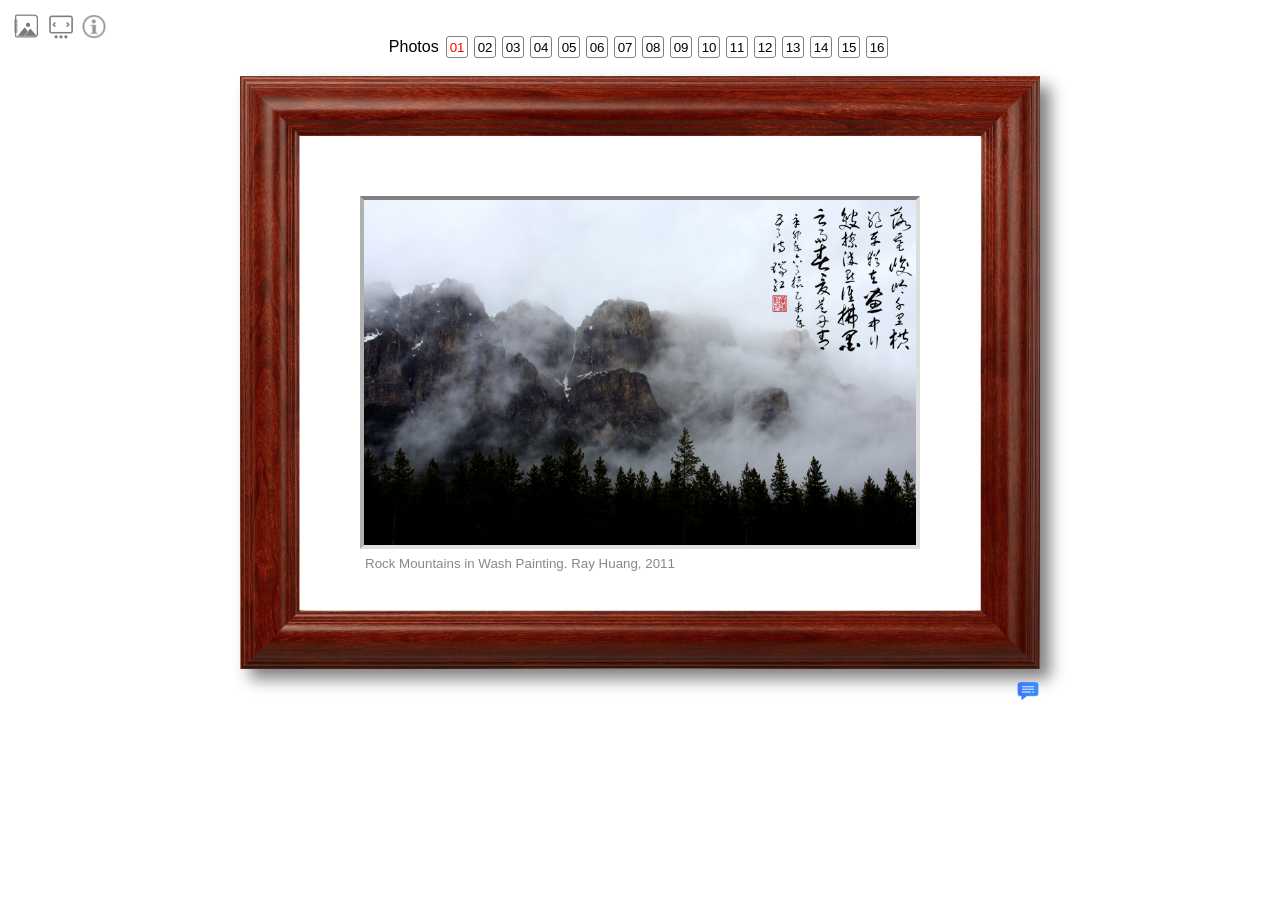
<file: gallery.html>
<html>
<head>
<title>My Photo Gallery</title>
<meta charset="utf-8">
<link rel="stylesheet" href="scripts/gallery.css" />
<script type="text/javascript" src="scripts/gallery.js"></script>
</head>
<body oncontextmenu="return false;">
<center>
<div id="thumbs"></div>
<div id="box">
	<div id="mat">
		<img id="pic">
	</div>
	<div id="cap"></div>
	<img id="ctl" src="images/enlarge.png">
</div>
<img id="alb" src="images/album64a.png" title="Albums">
<img id="shw" src="images/slides64a.png" title="Slide Show">
<img id="info" src="images/infoa.png" title="info">
<div id="pnl"></div>
<img id="cmt" src="images/comments.png" title="AI点评">
<p>&nbsp;</p>
</center>

<div id="win" style="position:absolute; top:135px; left:50px; width:600px; height:480px; background-color:#ffffff; border:1px solid #0830a0; border-radius:7px; z-index:9999; box-shadow:1px 1px 6px #6060a0; overflow:hidden; display:none;">
  <div style="position:absolute; top:0px; left:0px; width:100%; height:22px; background-color:#103388; color:ivory; font-size:10.5pt; font-family:simsun; text-align:center;padding-top:2px;">
    摄影点评
    <div id="xbtn" style="position:absolute; right:3px; top:3px; width:16px; height:16px; border-radius:8px; border-width:0px; background-image: radial-gradient(at 40% 40%, #ccffcc 1%, #88ff88 15%, green 70%); cursor:default;"></div>
    <div id="page" style="position:absolute; left:20px; top:35px; width:570px; height:430px; padding-right:10px; font-family:simsun, 'times new roman'; line-height:18pt; color:#606060; border:0px red solid; text-align:justify; overflow:auto;"></div>
  </div>
</div>
<div id="msg" style="position:absolute; left:20px; top:50px; width:220px; height:115px; padding:10px; background-color:white; font-family:arial; font-size:10pt; display:none; border:1px solid gray; border-radius:6px; box-shadow:1px 1px 6px #808080;">
	<ol style="margin-top:5px; margin-left:-2em; cursor:default;">
	<li>Click the Album button to change photo albums.</li>
	<li>Click the Slide Show button to switch to slide show mode.</li>
	<li>Move mouse cursor to the lower-right corner of the frame to show resize icon.</li>
	</ol>
	<div id="xmsg" style="position:absolute; top:-2px; right:2px; font-size:16pt; color:gray; cursor:pointer;">&#215;</div>
</div>
</body>
</html>
</file>
<file: scripts/gallery.css>
#thumbs { 
	position: relative; 
	top: 25px; width: 800px; 
	font-family: arial; 
	font-size: 12pt; 
	text-align: center; 
	cursor: default;
	user-select: none;
}
#box {
	position: relative; 
	top: 40px; width: 800px; height: 620px; 
	box-shadow:10px 10px 15px #808080;
}
#mat { 
	border-top: 5px solid #808080; 
	border-bottom: 5px solid #e0e0e0; 
	border-left: 5px solid #b0b0b0; 
	border-right: 5px solid #dddddd;
}
.frm { position: absolute; }
.thumb {
	position:relative; width:20px; height:20px; 
	margin:3px; display:inline-block; 
	background-color: #fff;
	font-size:10pt; line-height:16pt; text-align:center;
	border:1px solid gray; border-radius:3px; 
	cursor:pointer; 
}
.thumb:hover { background-color: #ddffdd; }
.lnk { color: blue; cursor: pointer; }
.lnk:hover { color: red; }
.lnk.alb { margin: 3px; text-align: left; }
#alb { position:absolute; left:10px; top:10px; width:32px; }
#shw { position:absolute; left:45px; top:11px; width:32px; }
#info { position:absolute; left:82px; top:14px; width:24px; }
#ctl { position:absolute; bottom:65px; right:65px; width:16px; display:none; }
#cmt { position:absolute; width:24px; display:none; }
#pnl { position: absolute; 
	left: 10px; top:45px; 
	width: 160px; 
	background-color: #fdfddd; 
	padding: 5px; 
	border: 1px gray solid; 
	border-radius: 5px; 
	box-shadow: 1px 1px 1px 3px #f0f0f0;
	font-family: arial; font-size: 11pt;
	user-select: none;
	display: none;
}
</file>
